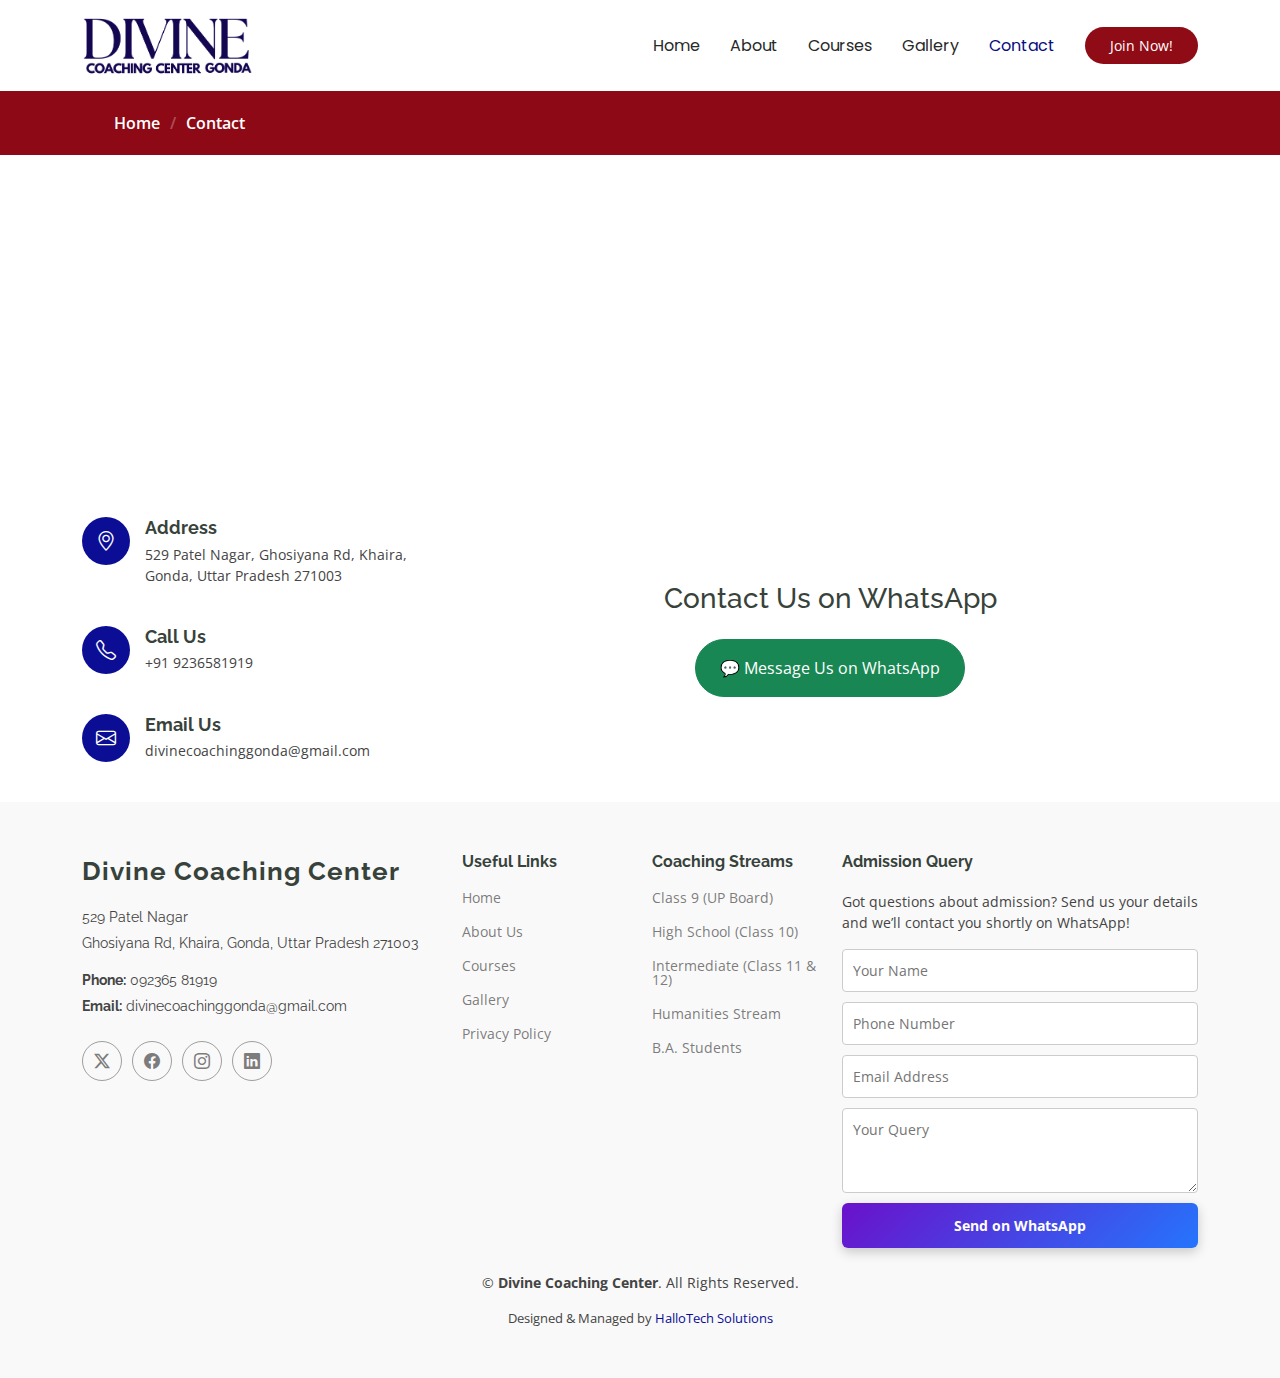
<file: contact.html>
<!DOCTYPE html>
<html lang="en">

<head>
  <meta charset="utf-8">
  <meta content="width=device-width, initial-scale=1.0" name="viewport">
  <title>Contact DCC</title>
  <meta name="description" content="">
  <meta name="keywords" content="">

  <!-- Favicons -->
  <link href="assets/img/favicon.png" rel="icon">
  <link href="assets/img/apple-touch-icon.png" rel="apple-touch-icon">

  <!-- Fonts -->
  <link href="https://fonts.googleapis.com" rel="preconnect">
  <link href="https://fonts.gstatic.com" rel="preconnect" crossorigin>
  <link href="https://fonts.googleapis.com/css2?family=Open+Sans:ital,wght@0,300;0,400;0,500;0,600;0,700;0,800;1,300;1,400;1,500;1,600;1,700;1,800&family=Poppins:ital,wght@0,100;0,200;0,300;0,400;0,500;0,600;0,700;0,800;0,900;1,100;1,200;1,300;1,400;1,500;1,600;1,700;1,800;1,900&family=Raleway:ital,wght@0,100;0,200;0,300;0,400;0,500;0,600;0,700;0,800;0,900;1,100;1,200;1,300;1,400;1,500;1,600;1,700;1,800;1,900&display=swap" rel="stylesheet">

  <!-- Vendor CSS Files -->
  <link href="assets/vendor/bootstrap/css/bootstrap.min.css" rel="stylesheet">
  <link href="assets/vendor/bootstrap-icons/bootstrap-icons.css" rel="stylesheet">
  <link href="assets/vendor/aos/aos.css" rel="stylesheet">
  <link href="assets/vendor/glightbox/css/glightbox.min.css" rel="stylesheet">
  <link href="assets/vendor/swiper/swiper-bundle.min.css" rel="stylesheet">

  <!-- Main CSS File -->
  <link href="assets/css/main.css" rel="stylesheet">
</head>

<body class="contact-page">


    <header id="header" class="header d-flex align-items-center sticky-top">
    <div class="container-fluid container-xl position-relative d-flex align-items-center">

      <a href="index.html" class="logo d-flex align-items-center me-auto">
        <h1 class="sitename">
        <img src="assets/img/logo.png" alt="Divine Coaching Center Logo" width="100" height="100">
        </h1>
      </a>
      <nav id="navmenu" class="navmenu">
        <ul>
          <li><a href="index.html" >Home<br></a></li>
          <li><a href="about.html">About</a></li>
          <li><a href="courses.html">Courses</a></li>
          <li><a href="events.html" >Gallery</a></li>
          <li><a href="contact.html" class="active">Contact</a></li>
        </ul>
        <i class="mobile-nav-toggle d-xl-none bi bi-list"></i>
      </nav>
      <a class="btn-getstarted" href="/contact.html">Join Now!</a>
    </div>
  </header>


  <main class="main">

    <!-- Page Title -->
    <div class="page-title" data-aos="fade">
      <nav class="breadcrumbs">
        <div class="container">
          <ol>
            <li><a href="index.html">Home</a></li>
            <li class="current">Contact</li>
          </ol>
        </div>
      </nav>
    </div><!-- End Page Title -->

    <!-- Contact Section -->
    <section id="contact" class="contact section">

      <div class="mb-5" data-aos="fade-up" data-aos-delay="200">
        <iframe style="border:0; width: 100%; height: 300px;" src="https://www.google.com/maps/embed?pb=!1m18!1m12!1m3!1d1921.2957239962134!2d81.96406299526673!3d27.131181907281785!2m3!1f0!2f0!3f0!3m2!1i1024!2i768!4f13.1!3m3!1m2!1s0x3999ee1d82fc6699%3A0x6e3986092f94be17!2sDivine%20Coaching%20Centre%20Gonda%20The%20best%20coaching%20centre%20in%20Gonda%20city!5e1!3m2!1sen!2sin!4v1754053085070!5m2!1sen!2sin" frameborder="0" allowfullscreen="" loading="lazy" referrerpolicy="no-referrer-when-downgrade"></iframe>
      </div><!-- End Google Maps -->

      <div class="container" data-aos="fade-up" data-aos-delay="100">

        <div class="row gy-4">

          <div class="col-lg-4">
            <div class="info-item d-flex" data-aos="fade-up" data-aos-delay="300">
              <i class="bi bi-geo-alt flex-shrink-0"></i>
              <div>
                <h3>Address</h3>
                <p>529 Patel Nagar, Ghosiyana Rd, Khaira, Gonda, Uttar Pradesh 271003</p>
              </div>
            </div><!-- End Info Item -->

            <div class="info-item d-flex" data-aos="fade-up" data-aos-delay="400">
              <i class="bi bi-telephone flex-shrink-0"></i>
              <div>
                <h3>Call Us</h3>
                <p>+91 9236581919</p>
              </div>
            </div><!-- End Info Item -->

            <div class="info-item d-flex" data-aos="fade-up" data-aos-delay="500">
              <i class="bi bi-envelope flex-shrink-0"></i>
              <div>
                <h3>Email Us</h3>
                <p>divinecoachinggonda@gmail.com</p>
              </div>
            </div><!-- End Info Item -->

          </div>

          <div class="col-lg-8 d-flex justify-content-center align-items-center flex-column" data-aos="fade-up" data-aos-delay="200">
  <h3 class="mb-4 text-center">Contact Us on WhatsApp</h3>
  <a href="https://wa.me/919473697550?text=Hello%2C%20I%20am%20interested%20in%20your%20coaching%20program." 
     target="_blank" 
     class="btn btn-success px-4 py-3 rounded-pill">
    💬 Message Us on WhatsApp
  </a>
</div>

        </div>

      </div>

    </section><!-- /Contact Section -->

  </main>
<footer id="footer" class="footer position-relative light-background">

  <div class="container footer-top">
    <div class="row gy-4">
      
      <!-- About Section -->
      <div class="col-lg-4 col-md-6 footer-about">
        <a href="index.html" class="logo d-flex align-items-center">
          <span class="sitename">Divine Coaching Center</span>
        </a>
        <div class="footer-contact pt-3">
          <p>529 Patel Nagar</p>
          <p>Ghosiyana Rd, Khaira, Gonda, Uttar Pradesh 271003</p>
          <p class="mt-3"><strong>Phone:</strong> <span>092365 81919</span></p>
          <p><strong>Email:</strong> <span>divinecoachinggonda@gmail.com</span></p>
        </div>
        <div class="social-links d-flex mt-4">
          <a href="#"><i class="bi bi-twitter-x"></i></a>
          <a href="#"><i class="bi bi-facebook"></i></a>
          <a href="#"><i class="bi bi-instagram"></i></a>
          <a href="#"><i class="bi bi-linkedin"></i></a>
        </div>
      </div>

      <!-- Useful Links -->
      <div class="col-lg-2 col-md-3 footer-links">
        <h4>Useful Links</h4>
        <ul>
          <li><a href="#">Home</a></li>
          <li><a href="/about.html">About Us</a></li>
          <li><a href="/courses.html">Courses</a></li>
          <li><a href="/">Gallery</a></li>
          <li><a href="#">Privacy Policy</a></li>
        </ul>
      </div>

      <!-- Services -->
      <div class="col-lg-2 col-md-3 footer-links">
        <h4>Coaching Streams</h4>
        <ul>
    <li><a>Class 9 (UP Board)</a></li>
    <li><a>High School (Class 10)</a></li>
    <li><a>Intermediate (Class 11 & 12)</a></li>
    <li><a>Humanities Stream</a></li>
    <li><a>B.A. Students</a></li>
  </ul>
      </div>

      <!-- Admission Query -->
<div class="col-lg-4 col-md-12 footer-query">
  <h4>Admission Query</h4>
  <p>Got questions about admission? Send us your details and we’ll contact you shortly on WhatsApp!</p>

  <form id="whatsapp-form">
    <div class="query-form">
      <input type="text" id="name" placeholder="Your Name" required>
      <input type="tel" id="phone" placeholder="Phone Number" required>
      <input type="email" id="email" placeholder="Email Address" required>
      <textarea id="message" placeholder="Your Query" rows="3" required></textarea>
      <input type="submit" value="Send on WhatsApp">
    </div>
  </form>
</div>

    </div>
  </div>

  <!-- Bottom Copyright -->
  <div class="container text-center mt-4">
    <p>© <strong>Divine Coaching Center</strong>. All Rights Reserved.</p>
    <div class="credits">
      Designed & Managed by <a href="https://hallotech.in/" target="_blank">HalloTech Solutions</a>
    </div>
  </div>
</footer>


  <!-- Scroll Top -->
  <a href="#" id="scroll-top" class="scroll-top d-flex align-items-center justify-content-center"><i class="bi bi-arrow-up-short"></i></a>

  <!-- Preloader -->
  <div id="preloader"></div>

  <!-- Vendor JS Files -->
  <script src="assets/vendor/bootstrap/js/bootstrap.bundle.min.js"></script>
  <script src="assets/vendor/php-email-form/validate.js"></script>
  <script src="assets/vendor/aos/aos.js"></script>
  <script src="assets/vendor/glightbox/js/glightbox.min.js"></script>
  <script src="assets/vendor/purecounter/purecounter_vanilla.js"></script>
  <script src="assets/vendor/swiper/swiper-bundle.min.js"></script>

  <!-- Main JS File -->
  <script src="assets/js/main.js"></script>

</body>

</html>
</file>
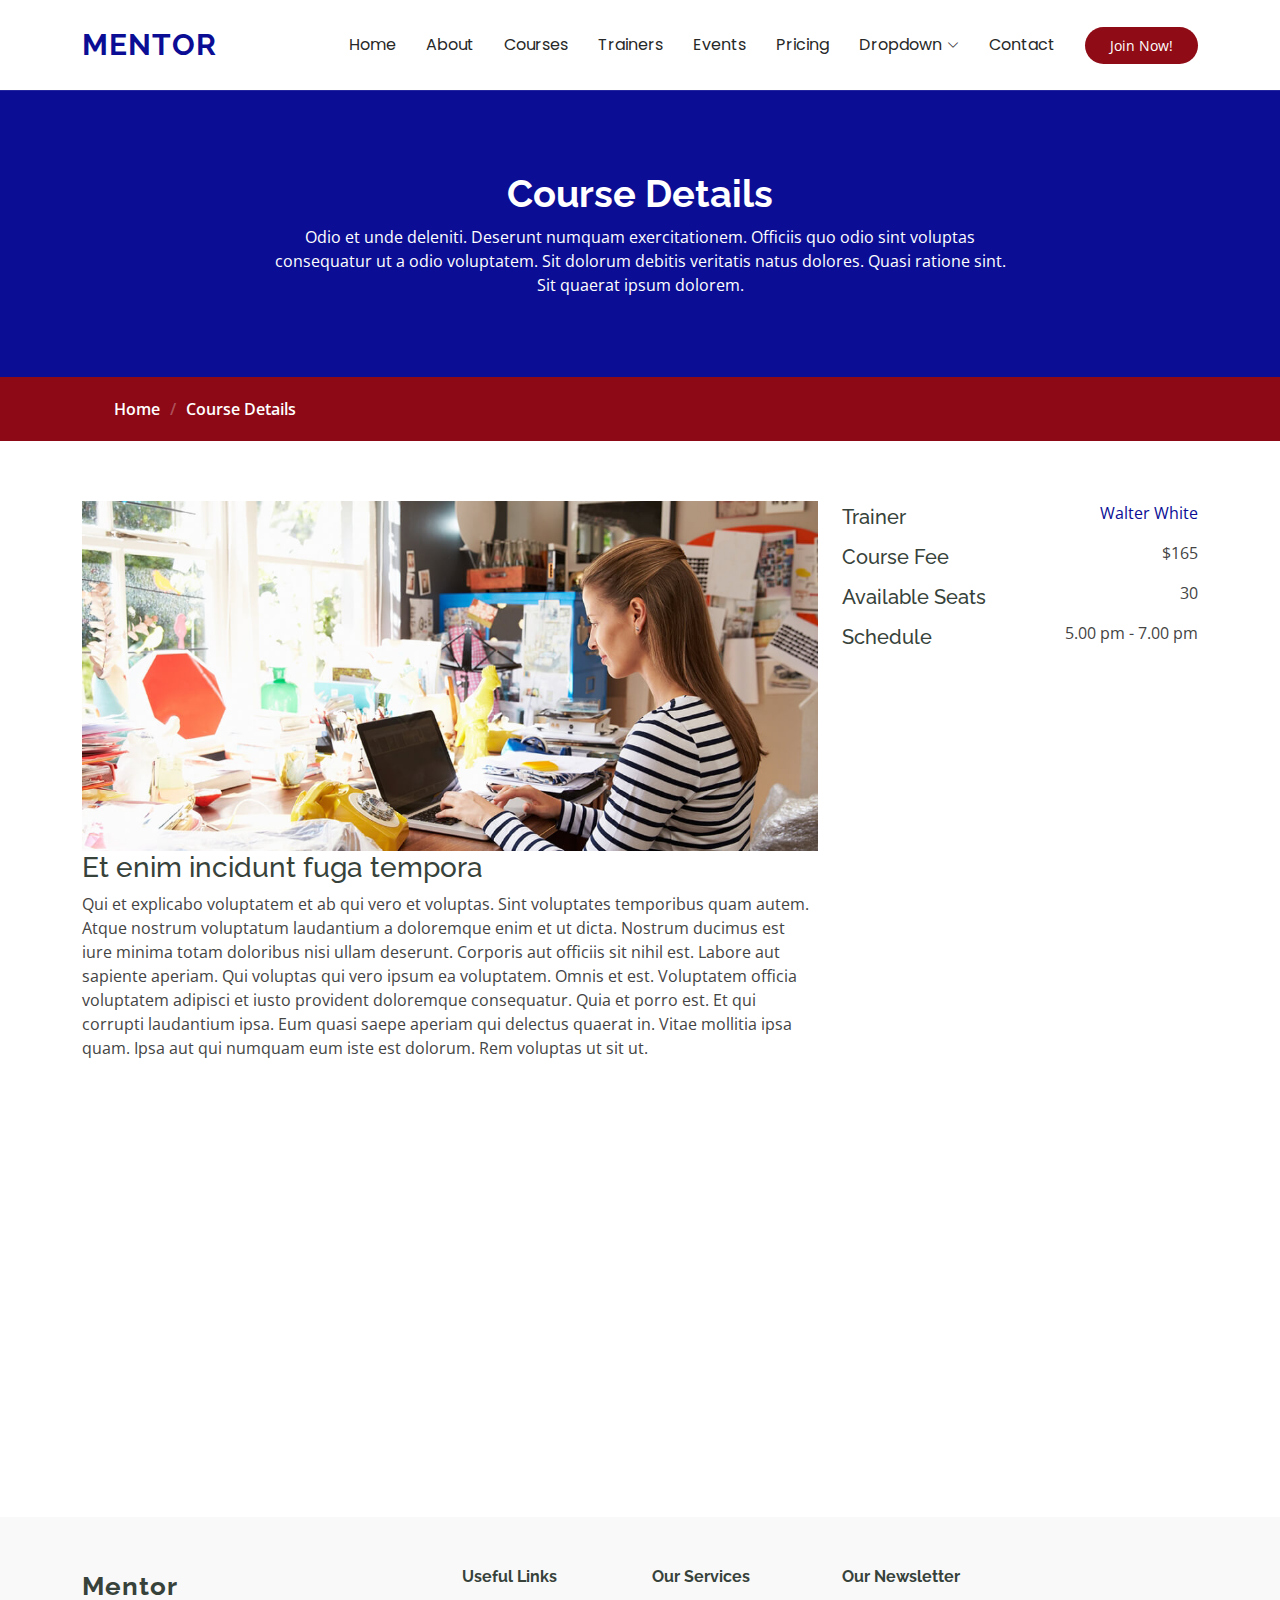
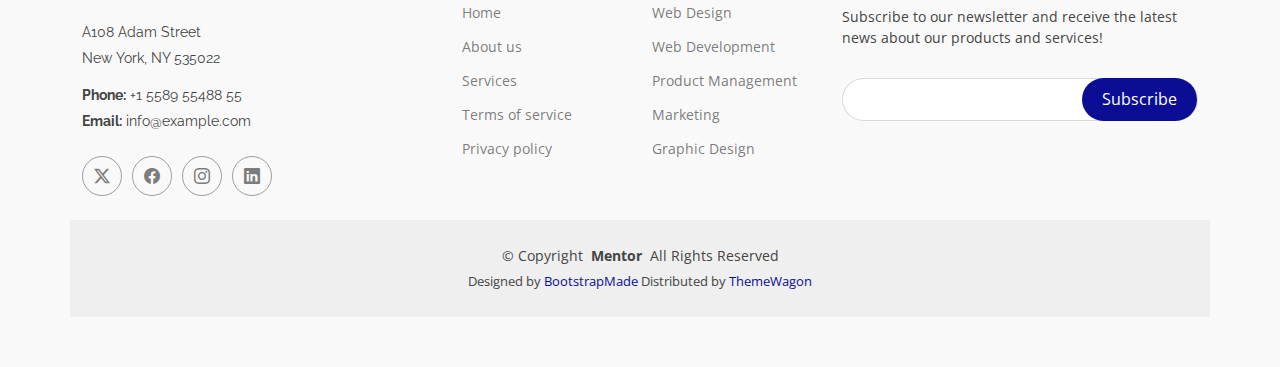
<file: course-details.html>
<!DOCTYPE html>
<html lang="en">

<head>
  <meta charset="utf-8">
  <meta content="width=device-width, initial-scale=1.0" name="viewport">
  <title>Course Details - Mentor Bootstrap Template</title>
  <meta name="description" content="">
  <meta name="keywords" content="">

  <!-- Favicons -->
  <link href="assets/img/favicon.png" rel="icon">
  <link href="assets/img/apple-touch-icon.png" rel="apple-touch-icon">

  <!-- Fonts -->
  <link href="https://fonts.googleapis.com" rel="preconnect">
  <link href="https://fonts.gstatic.com" rel="preconnect" crossorigin>
  <link href="https://fonts.googleapis.com/css2?family=Open+Sans:ital,wght@0,300;0,400;0,500;0,600;0,700;0,800;1,300;1,400;1,500;1,600;1,700;1,800&family=Poppins:ital,wght@0,100;0,200;0,300;0,400;0,500;0,600;0,700;0,800;0,900;1,100;1,200;1,300;1,400;1,500;1,600;1,700;1,800;1,900&family=Raleway:ital,wght@0,100;0,200;0,300;0,400;0,500;0,600;0,700;0,800;0,900;1,100;1,200;1,300;1,400;1,500;1,600;1,700;1,800;1,900&display=swap" rel="stylesheet">

  <!-- Vendor CSS Files -->
  <link href="assets/vendor/bootstrap/css/bootstrap.min.css" rel="stylesheet">
  <link href="assets/vendor/bootstrap-icons/bootstrap-icons.css" rel="stylesheet">
  <link href="assets/vendor/aos/aos.css" rel="stylesheet">
  <link href="assets/vendor/glightbox/css/glightbox.min.css" rel="stylesheet">
  <link href="assets/vendor/swiper/swiper-bundle.min.css" rel="stylesheet">

  <!-- Main CSS File -->
  <link href="assets/css/main.css" rel="stylesheet">

  <!-- =======================================================
  * Template Name: Mentor
  * Template URL: https://bootstrapmade.com/mentor-free-education-bootstrap-theme/
  * Updated: Aug 07 2024 with Bootstrap v5.3.3
  * Author: BootstrapMade.com
  * License: https://bootstrapmade.com/license/
  ======================================================== -->
</head>

<body class="course-details-page">

  <header id="header" class="header d-flex align-items-center sticky-top">
    <div class="container-fluid container-xl position-relative d-flex align-items-center">

      <a href="index.html" class="logo d-flex align-items-center me-auto">
        <!-- Uncomment the line below if you also wish to use an image logo -->
        <!-- <img src="assets/img/logo.png" alt=""> -->
        <h1 class="sitename">Mentor</h1>
      </a>

      <nav id="navmenu" class="navmenu">
        <ul>
          <li><a href="index.html">Home<br></a></li>
          <li><a href="about.html">About</a></li>
          <li><a href="courses.html">Courses</a></li>
          <li><a href="trainers.html">Trainers</a></li>
          <li><a href="events.html">Events</a></li>
          <li><a href="pricing.html">Pricing</a></li>
          <li class="dropdown"><a href="#"><span>Dropdown</span> <i class="bi bi-chevron-down toggle-dropdown"></i></a>
            <ul>
              <li><a href="#">Dropdown 1</a></li>
              <li class="dropdown"><a href="#"><span>Deep Dropdown</span> <i class="bi bi-chevron-down toggle-dropdown"></i></a>
                <ul>
                  <li><a href="#">Deep Dropdown 1</a></li>
                  <li><a href="#">Deep Dropdown 2</a></li>
                  <li><a href="#">Deep Dropdown 3</a></li>
                  <li><a href="#">Deep Dropdown 4</a></li>
                  <li><a href="#">Deep Dropdown 5</a></li>
                </ul>
              </li>
              <li><a href="#">Dropdown 2</a></li>
              <li><a href="#">Dropdown 3</a></li>
              <li><a href="#">Dropdown 4</a></li>
            </ul>
          </li>
          <li><a href="contact.html">Contact</a></li>
        </ul>
        <i class="mobile-nav-toggle d-xl-none bi bi-list"></i>
      </nav>

      <a class="btn-getstarted" href="courses.html">Join Now!</a>

    </div>
  </header>

  <main class="main">

    <!-- Page Title -->
    <div class="page-title" data-aos="fade">
      <div class="heading">
        <div class="container">
          <div class="row d-flex justify-content-center text-center">
            <div class="col-lg-8">
              <h1>Course Details</h1>
              <p class="mb-0">Odio et unde deleniti. Deserunt numquam exercitationem. Officiis quo odio sint voluptas consequatur ut a odio voluptatem. Sit dolorum debitis veritatis natus dolores. Quasi ratione sint. Sit quaerat ipsum dolorem.</p>
            </div>
          </div>
        </div>
      </div>
      <nav class="breadcrumbs">
        <div class="container">
          <ol>
            <li><a href="index.html">Home</a></li>
            <li class="current">Course Details</li>
          </ol>
        </div>
      </nav>
    </div><!-- End Page Title -->

    <!-- Courses Course Details Section -->
    <section id="courses-course-details" class="courses-course-details section">

      <div class="container" data-aos="fade-up">

        <div class="row">
          <div class="col-lg-8">
            <img src="assets/img/course-details.jpg" class="img-fluid" alt="">
            <h3>Et enim incidunt fuga tempora</h3>
            <p>
              Qui et explicabo voluptatem et ab qui vero et voluptas. Sint voluptates temporibus quam autem. Atque nostrum voluptatum laudantium a doloremque enim et ut dicta. Nostrum ducimus est iure minima totam doloribus nisi ullam deserunt. Corporis aut officiis sit nihil est. Labore aut sapiente aperiam.
              Qui voluptas qui vero ipsum ea voluptatem. Omnis et est. Voluptatem officia voluptatem adipisci et iusto provident doloremque consequatur. Quia et porro est. Et qui corrupti laudantium ipsa.
              Eum quasi saepe aperiam qui delectus quaerat in. Vitae mollitia ipsa quam. Ipsa aut qui numquam eum iste est dolorum. Rem voluptas ut sit ut.
            </p>
          </div>
          <div class="col-lg-4">

            <div class="course-info d-flex justify-content-between align-items-center">
              <h5>Trainer</h5>
              <p><a href="#">Walter White</a></p>
            </div>

            <div class="course-info d-flex justify-content-between align-items-center">
              <h5>Course Fee</h5>
              <p>$165</p>
            </div>

            <div class="course-info d-flex justify-content-between align-items-center">
              <h5>Available Seats</h5>
              <p>30</p>
            </div>

            <div class="course-info d-flex justify-content-between align-items-center">
              <h5>Schedule</h5>
              <p>5.00 pm - 7.00 pm</p>
            </div>

          </div>
        </div>

      </div>

    </section><!-- /Courses Course Details Section -->

    <!-- Tabs Section -->
    <section id="tabs" class="tabs section">

      <div class="container" data-aos="fade-up" data-aos-delay="100">

        <div class="row">
          <div class="col-lg-3">
            <ul class="nav nav-tabs flex-column">
              <li class="nav-item">
                <a class="nav-link active show" data-bs-toggle="tab" href="#tab-1">Modi sit est</a>
              </li>
              <li class="nav-item">
                <a class="nav-link" data-bs-toggle="tab" href="#tab-2">Unde praesentium sed</a>
              </li>
              <li class="nav-item">
                <a class="nav-link" data-bs-toggle="tab" href="#tab-3">Pariatur explicabo vel</a>
              </li>
              <li class="nav-item">
                <a class="nav-link" data-bs-toggle="tab" href="#tab-4">Nostrum qui quasi</a>
              </li>
              <li class="nav-item">
                <a class="nav-link" data-bs-toggle="tab" href="#tab-5">Iusto ut expedita aut</a>
              </li>
            </ul>
          </div>
          <div class="col-lg-9 mt-4 mt-lg-0">
            <div class="tab-content">
              <div class="tab-pane active show" id="tab-1">
                <div class="row">
                  <div class="col-lg-8 details order-2 order-lg-1">
                    <h3>Architecto ut aperiam autem id</h3>
                    <p class="fst-italic">Qui laudantium consequatur laborum sit qui ad sapiente dila parde sonata raqer a videna mareta paulona marka</p>
                    <p>Et nobis maiores eius. Voluptatibus ut enim blanditiis atque harum sint. Laborum eos ipsum ipsa odit magni. Incidunt hic ut molestiae aut qui. Est repellat minima eveniet eius et quis magni nihil. Consequatur dolorem quaerat quos qui similique accusamus nostrum rem vero</p>
                  </div>
                  <div class="col-lg-4 text-center order-1 order-lg-2">
                    <img src="assets/img/tabs/tab-1.png" alt="" class="img-fluid">
                  </div>
                </div>
              </div>
              <div class="tab-pane" id="tab-2">
                <div class="row">
                  <div class="col-lg-8 details order-2 order-lg-1">
                    <h3>Et blanditiis nemo veritatis excepturi</h3>
                    <p class="fst-italic">Qui laudantium consequatur laborum sit qui ad sapiente dila parde sonata raqer a videna mareta paulona marka</p>
                    <p>Ea ipsum voluptatem consequatur quis est. Illum error ullam omnis quia et reiciendis sunt sunt est. Non aliquid repellendus itaque accusamus eius et velit ipsa voluptates. Optio nesciunt eaque beatae accusamus lerode pakto madirna desera vafle de nideran pal</p>
                  </div>
                  <div class="col-lg-4 text-center order-1 order-lg-2">
                    <img src="assets/img/tabs/tab-2.png" alt="" class="img-fluid">
                  </div>
                </div>
              </div>
              <div class="tab-pane" id="tab-3">
                <div class="row">
                  <div class="col-lg-8 details order-2 order-lg-1">
                    <h3>Impedit facilis occaecati odio neque aperiam sit</h3>
                    <p class="fst-italic">Eos voluptatibus quo. Odio similique illum id quidem non enim fuga. Qui natus non sunt dicta dolor et. In asperiores velit quaerat perferendis aut</p>
                    <p>Iure officiis odit rerum. Harum sequi eum illum corrupti culpa veritatis quisquam. Neque necessitatibus illo rerum eum ut. Commodi ipsam minima molestiae sed laboriosam a iste odio. Earum odit nesciunt fugiat sit ullam. Soluta et harum voluptatem optio quae</p>
                  </div>
                  <div class="col-lg-4 text-center order-1 order-lg-2">
                    <img src="assets/img/tabs/tab-3.png" alt="" class="img-fluid">
                  </div>
                </div>
              </div>
              <div class="tab-pane" id="tab-4">
                <div class="row">
                  <div class="col-lg-8 details order-2 order-lg-1">
                    <h3>Fuga dolores inventore laboriosam ut est accusamus laboriosam dolore</h3>
                    <p class="fst-italic">Totam aperiam accusamus. Repellat consequuntur iure voluptas iure porro quis delectus</p>
                    <p>Eaque consequuntur consequuntur libero expedita in voluptas. Nostrum ipsam necessitatibus aliquam fugiat debitis quis velit. Eum ex maxime error in consequatur corporis atque. Eligendi asperiores sed qui veritatis aperiam quia a laborum inventore</p>
                  </div>
                  <div class="col-lg-4 text-center order-1 order-lg-2">
                    <img src="assets/img/tabs/tab-4.png" alt="" class="img-fluid">
                  </div>
                </div>
              </div>
              <div class="tab-pane" id="tab-5">
                <div class="row">
                  <div class="col-lg-8 details order-2 order-lg-1">
                    <h3>Est eveniet ipsam sindera pad rone matrelat sando reda</h3>
                    <p class="fst-italic">Omnis blanditiis saepe eos autem qui sunt debitis porro quia.</p>
                    <p>Exercitationem nostrum omnis. Ut reiciendis repudiandae minus. Omnis recusandae ut non quam ut quod eius qui. Ipsum quia odit vero atque qui quibusdam amet. Occaecati sed est sint aut vitae molestiae voluptate vel</p>
                  </div>
                  <div class="col-lg-4 text-center order-1 order-lg-2">
                    <img src="assets/img/tabs/tab-5.png" alt="" class="img-fluid">
                  </div>
                </div>
              </div>
            </div>
          </div>
        </div>

      </div>

    </section><!-- /Tabs Section -->

  </main>

  <footer id="footer" class="footer position-relative light-background">

    <div class="container footer-top">
      <div class="row gy-4">
        <div class="col-lg-4 col-md-6 footer-about">
          <a href="index.html" class="logo d-flex align-items-center">
            <span class="sitename">Mentor</span>
          </a>
          <div class="footer-contact pt-3">
            <p>A108 Adam Street</p>
            <p>New York, NY 535022</p>
            <p class="mt-3"><strong>Phone:</strong> <span>+1 5589 55488 55</span></p>
            <p><strong>Email:</strong> <span>info@example.com</span></p>
          </div>
          <div class="social-links d-flex mt-4">
            <a href=""><i class="bi bi-twitter-x"></i></a>
            <a href=""><i class="bi bi-facebook"></i></a>
            <a href=""><i class="bi bi-instagram"></i></a>
            <a href=""><i class="bi bi-linkedin"></i></a>
          </div>
        </div>

        <div class="col-lg-2 col-md-3 footer-links">
          <h4>Useful Links</h4>
          <ul>
            <li><a href="#">Home</a></li>
            <li><a href="#">About us</a></li>
            <li><a href="#">Services</a></li>
            <li><a href="#">Terms of service</a></li>
            <li><a href="#">Privacy policy</a></li>
          </ul>
        </div>

        <div class="col-lg-2 col-md-3 footer-links">
          <h4>Our Services</h4>
          <ul>
            <li><a href="#">Web Design</a></li>
            <li><a href="#">Web Development</a></li>
            <li><a href="#">Product Management</a></li>
            <li><a href="#">Marketing</a></li>
            <li><a href="#">Graphic Design</a></li>
          </ul>
        </div>

        <div class="col-lg-4 col-md-12 footer-newsletter">
          <h4>Our Newsletter</h4>
          <p>Subscribe to our newsletter and receive the latest news about our products and services!</p>
          <form action="forms/newsletter.php" method="post" class="php-email-form">
            <div class="newsletter-form"><input type="email" name="email"><input type="submit" value="Subscribe"></div>
            <div class="loading">Loading</div>
            <div class="error-message"></div>
            <div class="sent-message">Your subscription request has been sent. Thank you!</div>
          </form>
        </div>

      </div>
    </div>

    <div class="container copyright text-center mt-4">
      <p>© <span>Copyright</span> <strong class="px-1 sitename">Mentor</strong> <span>All Rights Reserved</span></p>
      <div class="credits">
        <!-- All the links in the footer should remain intact. -->
        <!-- You can delete the links only if you've purchased the pro version. -->
        <!-- Licensing information: https://bootstrapmade.com/license/ -->
        <!-- Purchase the pro version with working PHP/AJAX contact form: [buy-url] -->
        Designed by <a href="https://bootstrapmade.com/">BootstrapMade</a> Distributed by <a href=“https://themewagon.com>ThemeWagon
      </div>
    </div>

  </footer>

  <!-- Scroll Top -->
  <a href="#" id="scroll-top" class="scroll-top d-flex align-items-center justify-content-center"><i class="bi bi-arrow-up-short"></i></a>

  <!-- Preloader -->
  <div id="preloader"></div>

  <!-- Vendor JS Files -->
  <script src="assets/vendor/bootstrap/js/bootstrap.bundle.min.js"></script>
  <script src="assets/vendor/php-email-form/validate.js"></script>
  <script src="assets/vendor/aos/aos.js"></script>
  <script src="assets/vendor/glightbox/js/glightbox.min.js"></script>
  <script src="assets/vendor/purecounter/purecounter_vanilla.js"></script>
  <script src="assets/vendor/swiper/swiper-bundle.min.js"></script>

  <!-- Main JS File -->
  <script src="assets/js/main.js"></script>

</body>

</html>
</file>
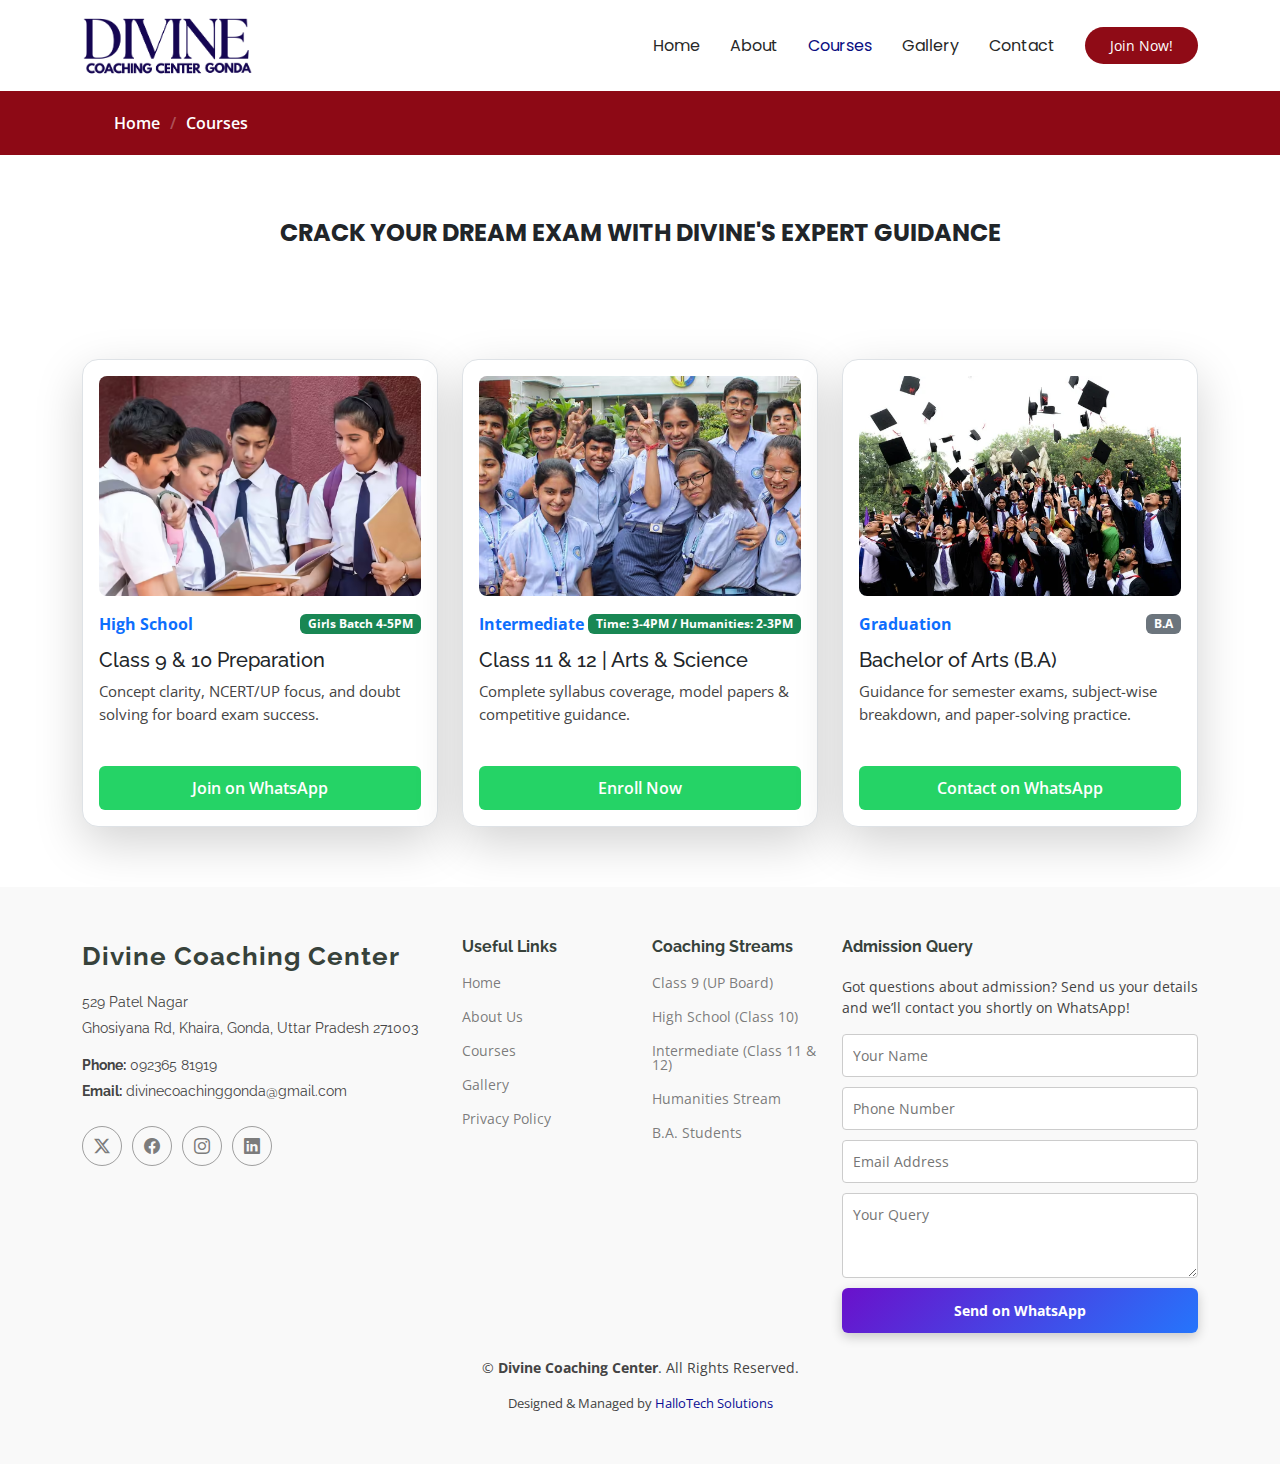
<file: courses.html>
<!DOCTYPE html>
<html lang="en">

<head>
  <meta charset="utf-8">
  <meta content="width=device-width, initial-scale=1.0" name="viewport">
  <title>Courses DCC</title>
  <meta name="description" content="">
  <meta name="keywords" content="">

  <!-- Favicons -->
  <link href="assets/img/favicon.png" rel="icon">
  <link href="assets/img/apple-touch-icon.png" rel="apple-touch-icon">

  <!-- Fonts -->
  <link href="https://fonts.googleapis.com" rel="preconnect">
  <link href="https://fonts.gstatic.com" rel="preconnect" crossorigin>
  <link href="https://fonts.googleapis.com/css2?family=Open+Sans:ital,wght@0,300;0,400;0,500;0,600;0,700;0,800;1,300;1,400;1,500;1,600;1,700;1,800&family=Poppins:ital,wght@0,100;0,200;0,300;0,400;0,500;0,600;0,700;0,800;0,900;1,100;1,200;1,300;1,400;1,500;1,600;1,700;1,800;1,900&family=Raleway:ital,wght@0,100;0,200;0,300;0,400;0,500;0,600;0,700;0,800;0,900;1,100;1,200;1,300;1,400;1,500;1,600;1,700;1,800;1,900&display=swap" rel="stylesheet">

  <!-- Vendor CSS Files -->
  <link href="assets/vendor/bootstrap/css/bootstrap.min.css" rel="stylesheet">
  <link href="assets/vendor/bootstrap-icons/bootstrap-icons.css" rel="stylesheet">
  <link href="assets/vendor/aos/aos.css" rel="stylesheet">
  <link href="assets/vendor/glightbox/css/glightbox.min.css" rel="stylesheet">
  <link href="assets/vendor/swiper/swiper-bundle.min.css" rel="stylesheet">

  <!-- Main CSS File -->
  <link href="assets/css/main.css" rel="stylesheet">
</head>

<body class="courses-page">
   <header id="header" class="header d-flex align-items-center sticky-top">
    <div class="container-fluid container-xl position-relative d-flex align-items-center">
      <a href="index.html" class="logo d-flex align-items-center me-auto">
        <h1 class="sitename">
        <img src="assets/img/logo.png" alt="Divine Coaching Center Logo" width="100" height="100">
        </h1>
      </a>
      <nav id="navmenu" class="navmenu">
        <ul>
          <li><a href="index.html">Home<br></a></li>
          <li><a href="about.html">About</a></li>
          <li><a href="courses.html" class="active">Courses</a></li>
          <li><a href="events.html">Gallery</a></li>
          <li><a href="contact.html">Contact</a></li>
        </ul>
        <i class="mobile-nav-toggle d-xl-none bi bi-list"></i>
      </nav>
      <a class="btn-getstarted" href="courses.html">Join Now!</a>
    </div>
  </header>


  <main class="main">

    <!-- Page Title -->
    <div class="page-title" data-aos="fade">
      <nav class="breadcrumbs">
        <div class="container">
          <ol>
            <li><a href="index.html">Home</a></li>
            <li class="current">Courses</li>
          </ol>
        </div>
      </nav>
    </div><!-- End Page Title -->

   <!-- Courses Section -->
<section id="courses" class="courses section">
  <div class="container">
    <div class="section-title text-center mb-5">
      <p class="fs-4 fw-bold text-dark">Crack Your Dream Exam with Divine's Expert Guidance</p>
    </div>

    <div class="row gy-4">

      <!-- High School -->
      <div class="col-lg-4 col-md-6 d-flex align-items-stretch" data-aos="fade-up" data-aos-delay="100">
        <div class="course-item shadow-lg border rounded-4 p-3 bg-white w-100">
          <img src="assets/img/courses-image/high-school.png" class="img-fluid rounded-3" alt="High School Coaching">
          <div class="course-content mt-3">
            <div class="d-flex justify-content-between align-items-center mb-2 flex-wrap">
              <p class="category text-primary fw-bold mb-1">High School</p>
              <p class="badge bg-success text-white py-1 px-2 mb-1">Girls Batch 4-5PM</p>
            </div>
            <h3 class="h5"><a href="#" class="text-decoration-none text-dark">Class 9 & 10 Preparation</a></h3>
            <p class="description">Concept clarity, NCERT/UP focus, and doubt solving for board exam success.</p>
            <div class="text-center mt-3">
              <a href="https://wa.me/919473697550?text=I'm%20interested%20in%20High%20School%20Batch%20at%20Divine" target="_blank" class="btn btn-outline-primary w-100">Join on WhatsApp</a>
            </div>
          </div>
        </div>
      </div>

      <!-- Intermediate -->
      <div class="col-lg-4 col-md-6 d-flex align-items-stretch" data-aos="fade-up" data-aos-delay="200">
        <div class="course-item shadow-lg border rounded-4 p-3 bg-white w-100">
          <img src="assets/img/courses-image/inter.png" class="img-fluid rounded-3" alt="Intermediate Coaching">
          <div class="course-content mt-3">
            <div class="d-flex justify-content-between align-items-center mb-2 flex-wrap">
              <p class="category text-primary fw-bold mb-1">Intermediate</p>
              <p class="badge bg-success text-white py-1 px-2 mb-1">Time: 3-4PM / Humanities: 2-3PM</p>
            </div>
            <h3 class="h5"><a href="#" class="text-decoration-none text-dark">Class 11 & 12 | Arts & Science</a></h3>
            <p class="description">Complete syllabus coverage, model papers & competitive guidance.</p>
            <div class="text-center mt-3">
              <a href="https://wa.me/919473697550?text=I'm%20interested%20in%20Intermediate%20Batch%20at%20Divine" target="_blank" class="btn btn-outline-primary w-100">Enroll Now</a>
            </div>
          </div>
        </div>
      </div>

      <!-- B.A Coaching -->
      <div class="col-lg-4 col-md-6 d-flex align-items-stretch" data-aos="fade-up" data-aos-delay="300">
        <div class="course-item shadow-lg border rounded-4 p-3 bg-white w-100">
          <img src="assets/img/courses-image/graduation.png" class="img-fluid rounded-3" alt="BA Coaching">
          <div class="course-content mt-3">
            <div class="d-flex justify-content-between align-items-center mb-2 flex-wrap">
              <p class="category text-primary fw-bold mb-1">Graduation</p>
              <p class="badge bg-secondary text-white py-1 px-2 mb-1">B.A</p>
            </div>
            <h3 class="h5"><a href="#" class="text-decoration-none text-dark">Bachelor of Arts (B.A)</a></h3>
            <p class="description">Guidance for semester exams, subject-wise breakdown, and paper-solving practice.</p>
            <div class="text-center mt-3">
              <a href="https://wa.me/919473697550?text=I'm%20interested%20in%20B.A%20Coaching%20at%20Divine" target="_blank" class="btn btn-outline-primary w-100">Contact on WhatsApp</a>
            </div>
          </div>
        </div>
      </div>

    </div>
  </div>
</section>

  </main>

   <footer id="footer" class="footer position-relative light-background">

  <div class="container footer-top">
    <div class="row gy-4">
      
      <!-- About Section -->
      <div class="col-lg-4 col-md-6 footer-about">
        <a href="index.html" class="logo d-flex align-items-center">
          <span class="sitename">Divine Coaching Center</span>
        </a>
        <div class="footer-contact pt-3">
          <p>529 Patel Nagar</p>
          <p>Ghosiyana Rd, Khaira, Gonda, Uttar Pradesh 271003</p>
          <p class="mt-3"><strong>Phone:</strong> <span>092365 81919</span></p>
          <p><strong>Email:</strong> <span>divinecoachinggonda@gmail.com</span></p>
        </div>
        <div class="social-links d-flex mt-4">
          <a href="#"><i class="bi bi-twitter-x"></i></a>
          <a href="#"><i class="bi bi-facebook"></i></a>
          <a href="#"><i class="bi bi-instagram"></i></a>
          <a href="#"><i class="bi bi-linkedin"></i></a>
        </div>
      </div>

      <!-- Useful Links -->
      <div class="col-lg-2 col-md-3 footer-links">
        <h4>Useful Links</h4>
        <ul>
          <li><a href="#">Home</a></li>
          <li><a href="/about.html">About Us</a></li>
          <li><a href="/courses.html">Courses</a></li>
          <li><a href="/">Gallery</a></li>
          <li><a href="#">Privacy Policy</a></li>
        </ul>
      </div>

      <!-- Services -->
      <div class="col-lg-2 col-md-3 footer-links">
        <h4>Coaching Streams</h4>
        <ul>
    <li><a>Class 9 (UP Board)</a></li>
    <li><a>High School (Class 10)</a></li>
    <li><a>Intermediate (Class 11 & 12)</a></li>
    <li><a>Humanities Stream</a></li>
    <li><a>B.A. Students</a></li>
  </ul>
      </div>

      <!-- Admission Query -->
<div class="col-lg-4 col-md-12 footer-query">
  <h4>Admission Query</h4>
  <p>Got questions about admission? Send us your details and we’ll contact you shortly on WhatsApp!</p>

  <form id="whatsapp-form">
    <div class="query-form">
      <input type="text" id="name" placeholder="Your Name" required>
      <input type="tel" id="phone" placeholder="Phone Number" required>
      <input type="email" id="email" placeholder="Email Address" required>
      <textarea id="message" placeholder="Your Query" rows="3" required></textarea>
      <input type="submit" value="Send on WhatsApp">
    </div>
  </form>
</div>

    </div>
  </div>

  <!-- Bottom Copyright -->
  <div class="container text-center mt-4">
    <p>© <strong>Divine Coaching Center</strong>. All Rights Reserved.</p>
    <div class="credits">
      Designed & Managed by <a href="https://hallotech.in/" target="_blank">HalloTech Solutions</a>
    </div>
  </div>
</footer>

  <!-- Scroll Top -->
  <a href="#" id="scroll-top" class="scroll-top d-flex align-items-center justify-content-center"><i class="bi bi-arrow-up-short"></i></a>

  <!-- Preloader -->
  <div id="preloader"></div>

  <!-- Vendor JS Files -->
  <script src="assets/vendor/bootstrap/js/bootstrap.bundle.min.js"></script>
  <script src="assets/vendor/php-email-form/validate.js"></script>
  <script src="assets/vendor/aos/aos.js"></script>
  <script src="assets/vendor/glightbox/js/glightbox.min.js"></script>
  <script src="assets/vendor/purecounter/purecounter_vanilla.js"></script>
  <script src="assets/vendor/swiper/swiper-bundle.min.js"></script>

  <!-- Main JS File -->
  <script src="assets/js/main.js"></script>

</body>

</html>
</file>
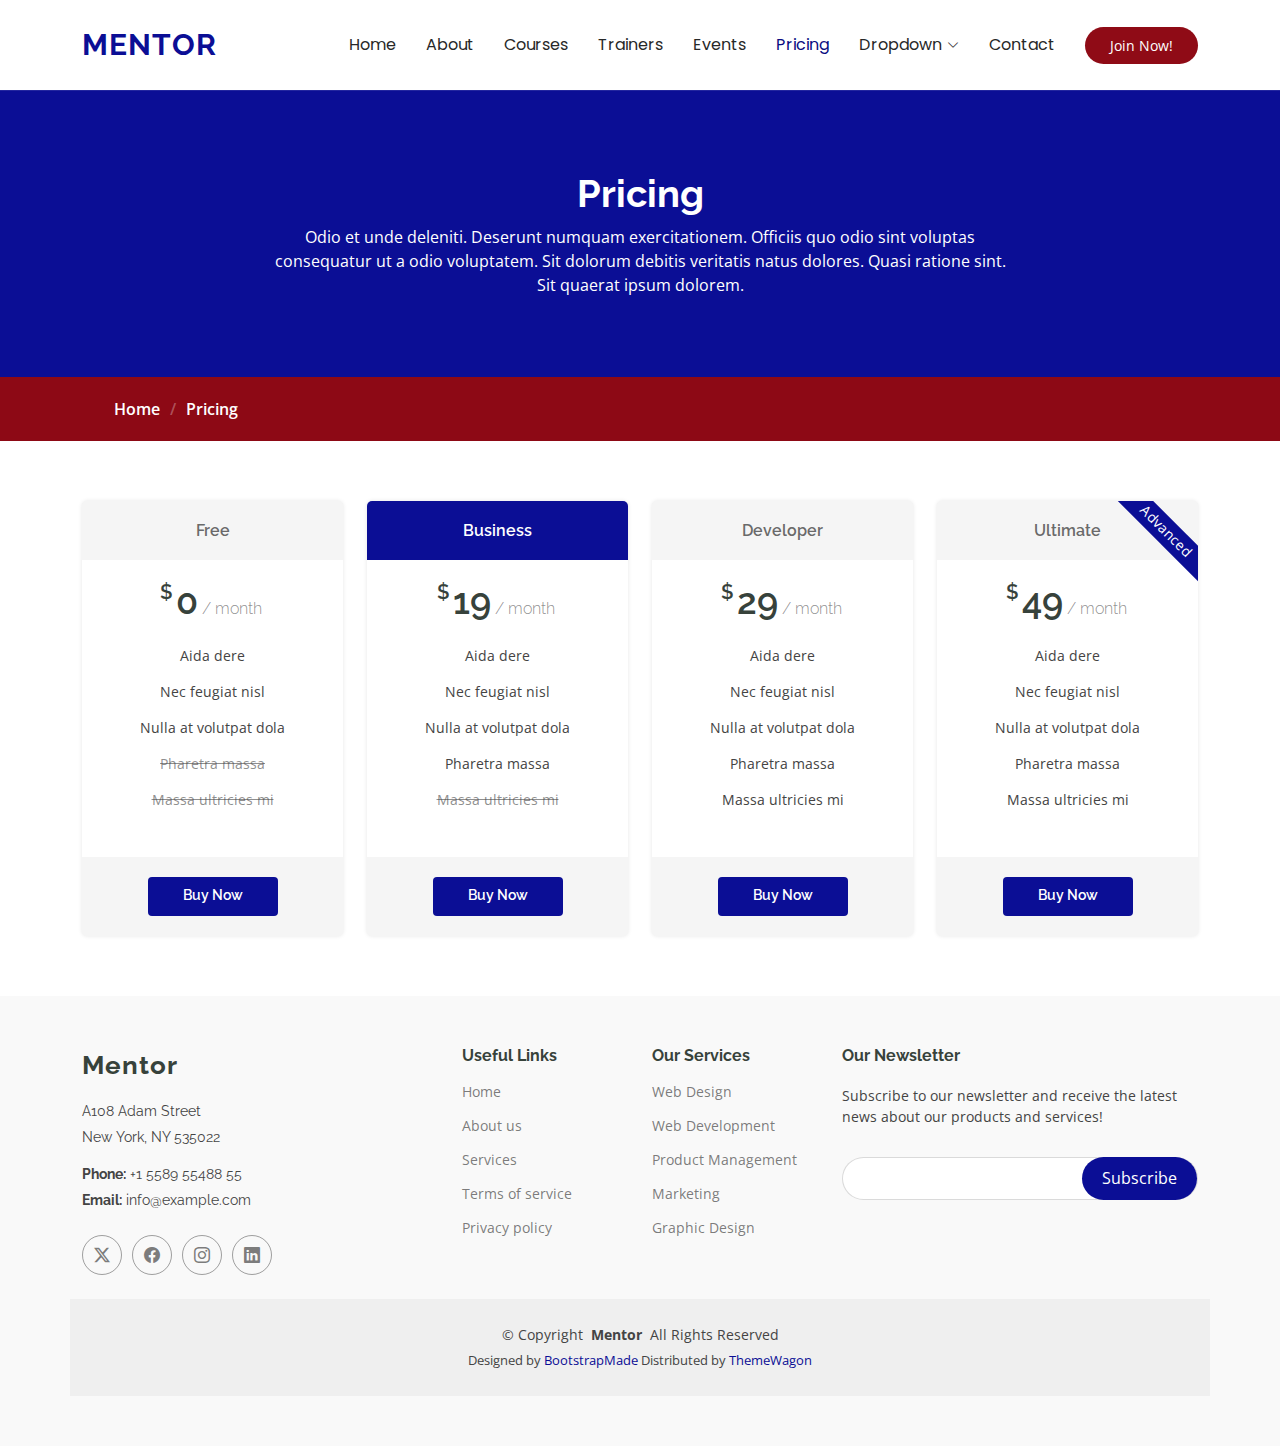
<file: pricing.html>
<!DOCTYPE html>
<html lang="en">

<head>
  <meta charset="utf-8">
  <meta content="width=device-width, initial-scale=1.0" name="viewport">
  <title>Pricing - Mentor Bootstrap Template</title>
  <meta name="description" content="">
  <meta name="keywords" content="">

  <!-- Favicons -->
  <link href="assets/img/favicon.png" rel="icon">
  <link href="assets/img/apple-touch-icon.png" rel="apple-touch-icon">

  <!-- Fonts -->
  <link href="https://fonts.googleapis.com" rel="preconnect">
  <link href="https://fonts.gstatic.com" rel="preconnect" crossorigin>
  <link href="https://fonts.googleapis.com/css2?family=Open+Sans:ital,wght@0,300;0,400;0,500;0,600;0,700;0,800;1,300;1,400;1,500;1,600;1,700;1,800&family=Poppins:ital,wght@0,100;0,200;0,300;0,400;0,500;0,600;0,700;0,800;0,900;1,100;1,200;1,300;1,400;1,500;1,600;1,700;1,800;1,900&family=Raleway:ital,wght@0,100;0,200;0,300;0,400;0,500;0,600;0,700;0,800;0,900;1,100;1,200;1,300;1,400;1,500;1,600;1,700;1,800;1,900&display=swap" rel="stylesheet">

  <!-- Vendor CSS Files -->
  <link href="assets/vendor/bootstrap/css/bootstrap.min.css" rel="stylesheet">
  <link href="assets/vendor/bootstrap-icons/bootstrap-icons.css" rel="stylesheet">
  <link href="assets/vendor/aos/aos.css" rel="stylesheet">
  <link href="assets/vendor/glightbox/css/glightbox.min.css" rel="stylesheet">
  <link href="assets/vendor/swiper/swiper-bundle.min.css" rel="stylesheet">

  <!-- Main CSS File -->
  <link href="assets/css/main.css" rel="stylesheet">

  <!-- =======================================================
  * Template Name: Mentor
  * Template URL: https://bootstrapmade.com/mentor-free-education-bootstrap-theme/
  * Updated: Aug 07 2024 with Bootstrap v5.3.3
  * Author: BootstrapMade.com
  * License: https://bootstrapmade.com/license/
  ======================================================== -->
</head>

<body class="pricing-page">

  <header id="header" class="header d-flex align-items-center sticky-top">
    <div class="container-fluid container-xl position-relative d-flex align-items-center">

      <a href="index.html" class="logo d-flex align-items-center me-auto">
        <!-- Uncomment the line below if you also wish to use an image logo -->
        <!-- <img src="assets/img/logo.png" alt=""> -->
        <h1 class="sitename">Mentor</h1>
      </a>

      <nav id="navmenu" class="navmenu">
        <ul>
          <li><a href="index.html">Home<br></a></li>
          <li><a href="about.html">About</a></li>
          <li><a href="courses.html">Courses</a></li>
          <li><a href="trainers.html">Trainers</a></li>
          <li><a href="events.html">Events</a></li>
          <li><a href="pricing.html" class="active">Pricing</a></li>
          <li class="dropdown"><a href="#"><span>Dropdown</span> <i class="bi bi-chevron-down toggle-dropdown"></i></a>
            <ul>
              <li><a href="#">Dropdown 1</a></li>
              <li class="dropdown"><a href="#"><span>Deep Dropdown</span> <i class="bi bi-chevron-down toggle-dropdown"></i></a>
                <ul>
                  <li><a href="#">Deep Dropdown 1</a></li>
                  <li><a href="#">Deep Dropdown 2</a></li>
                  <li><a href="#">Deep Dropdown 3</a></li>
                  <li><a href="#">Deep Dropdown 4</a></li>
                  <li><a href="#">Deep Dropdown 5</a></li>
                </ul>
              </li>
              <li><a href="#">Dropdown 2</a></li>
              <li><a href="#">Dropdown 3</a></li>
              <li><a href="#">Dropdown 4</a></li>
            </ul>
          </li>
          <li><a href="contact.html">Contact</a></li>
        </ul>
        <i class="mobile-nav-toggle d-xl-none bi bi-list"></i>
      </nav>

      <a class="btn-getstarted" href="courses.html">Join Now!</a>

    </div>
  </header>

  <main class="main">

    <!-- Page Title -->
    <div class="page-title" data-aos="fade">
      <div class="heading">
        <div class="container">
          <div class="row d-flex justify-content-center text-center">
            <div class="col-lg-8">
              <h1>Pricing</h1>
              <p class="mb-0">Odio et unde deleniti. Deserunt numquam exercitationem. Officiis quo odio sint voluptas consequatur ut a odio voluptatem. Sit dolorum debitis veritatis natus dolores. Quasi ratione sint. Sit quaerat ipsum dolorem.</p>
            </div>
          </div>
        </div>
      </div>
      <nav class="breadcrumbs">
        <div class="container">
          <ol>
            <li><a href="index.html">Home</a></li>
            <li class="current">Pricing</li>
          </ol>
        </div>
      </nav>
    </div><!-- End Page Title -->

    <!-- Pricing Section -->
    <section id="pricing" class="pricing section">

      <div class="container">

        <div class="row gy-3">

          <div class="col-xl-3 col-lg-6" data-aos="fade-up" data-aos-delay="100">
            <div class="pricing-item">
              <h3>Free</h3>
              <h4><sup>$</sup>0<span> / month</span></h4>
              <ul>
                <li>Aida dere</li>
                <li>Nec feugiat nisl</li>
                <li>Nulla at volutpat dola</li>
                <li class="na">Pharetra massa</li>
                <li class="na">Massa ultricies mi</li>
              </ul>
              <div class="btn-wrap">
                <a href="#" class="btn-buy">Buy Now</a>
              </div>
            </div>
          </div><!-- End Pricing Item -->

          <div class="col-xl-3 col-lg-6" data-aos="fade-up" data-aos-delay="200">
            <div class="pricing-item featured">
              <h3>Business</h3>
              <h4><sup>$</sup>19<span> / month</span></h4>
              <ul>
                <li>Aida dere</li>
                <li>Nec feugiat nisl</li>
                <li>Nulla at volutpat dola</li>
                <li>Pharetra massa</li>
                <li class="na">Massa ultricies mi</li>
              </ul>
              <div class="btn-wrap">
                <a href="#" class="btn-buy">Buy Now</a>
              </div>
            </div>
          </div><!-- End Pricing Item -->

          <div class="col-xl-3 col-lg-6" data-aos="fade-up" data-aos-delay="400">
            <div class="pricing-item">
              <h3>Developer</h3>
              <h4><sup>$</sup>29<span> / month</span></h4>
              <ul>
                <li>Aida dere</li>
                <li>Nec feugiat nisl</li>
                <li>Nulla at volutpat dola</li>
                <li>Pharetra massa</li>
                <li>Massa ultricies mi</li>
              </ul>
              <div class="btn-wrap">
                <a href="#" class="btn-buy">Buy Now</a>
              </div>
            </div>
          </div><!-- End Pricing Item -->

          <div class="col-xl-3 col-lg-6" data-aos="fade-up" data-aos-delay="400">
            <div class="pricing-item">
              <span class="advanced">Advanced</span>
              <h3>Ultimate</h3>
              <h4><sup>$</sup>49<span> / month</span></h4>
              <ul>
                <li>Aida dere</li>
                <li>Nec feugiat nisl</li>
                <li>Nulla at volutpat dola</li>
                <li>Pharetra massa</li>
                <li>Massa ultricies mi</li>
              </ul>
              <div class="btn-wrap">
                <a href="#" class="btn-buy">Buy Now</a>
              </div>
            </div>
          </div><!-- End Pricing Item -->

        </div>

      </div>

    </section><!-- /Pricing Section -->

  </main>

  <footer id="footer" class="footer position-relative light-background">

    <div class="container footer-top">
      <div class="row gy-4">
        <div class="col-lg-4 col-md-6 footer-about">
          <a href="index.html" class="logo d-flex align-items-center">
            <span class="sitename">Mentor</span>
          </a>
          <div class="footer-contact pt-3">
            <p>A108 Adam Street</p>
            <p>New York, NY 535022</p>
            <p class="mt-3"><strong>Phone:</strong> <span>+1 5589 55488 55</span></p>
            <p><strong>Email:</strong> <span>info@example.com</span></p>
          </div>
          <div class="social-links d-flex mt-4">
            <a href=""><i class="bi bi-twitter-x"></i></a>
            <a href=""><i class="bi bi-facebook"></i></a>
            <a href=""><i class="bi bi-instagram"></i></a>
            <a href=""><i class="bi bi-linkedin"></i></a>
          </div>
        </div>

        <div class="col-lg-2 col-md-3 footer-links">
          <h4>Useful Links</h4>
          <ul>
            <li><a href="#">Home</a></li>
            <li><a href="#">About us</a></li>
            <li><a href="#">Services</a></li>
            <li><a href="#">Terms of service</a></li>
            <li><a href="#">Privacy policy</a></li>
          </ul>
        </div>

        <div class="col-lg-2 col-md-3 footer-links">
          <h4>Our Services</h4>
          <ul>
            <li><a href="#">Web Design</a></li>
            <li><a href="#">Web Development</a></li>
            <li><a href="#">Product Management</a></li>
            <li><a href="#">Marketing</a></li>
            <li><a href="#">Graphic Design</a></li>
          </ul>
        </div>

        <div class="col-lg-4 col-md-12 footer-newsletter">
          <h4>Our Newsletter</h4>
          <p>Subscribe to our newsletter and receive the latest news about our products and services!</p>
          <form action="forms/newsletter.php" method="post" class="php-email-form">
            <div class="newsletter-form"><input type="email" name="email"><input type="submit" value="Subscribe"></div>
            <div class="loading">Loading</div>
            <div class="error-message"></div>
            <div class="sent-message">Your subscription request has been sent. Thank you!</div>
          </form>
        </div>

      </div>
    </div>

    <div class="container copyright text-center mt-4">
      <p>© <span>Copyright</span> <strong class="px-1 sitename">Mentor</strong> <span>All Rights Reserved</span></p>
      <div class="credits">
        <!-- All the links in the footer should remain intact. -->
        <!-- You can delete the links only if you've purchased the pro version. -->
        <!-- Licensing information: https://bootstrapmade.com/license/ -->
        <!-- Purchase the pro version with working PHP/AJAX contact form: [buy-url] -->
        Designed by <a href="https://bootstrapmade.com/">BootstrapMade</a> Distributed by <a href=“https://themewagon.com>ThemeWagon
      </div>
    </div>

  </footer>

  <!-- Scroll Top -->
  <a href="#" id="scroll-top" class="scroll-top d-flex align-items-center justify-content-center"><i class="bi bi-arrow-up-short"></i></a>

  <!-- Preloader -->
  <div id="preloader"></div>

  <!-- Vendor JS Files -->
  <script src="assets/vendor/bootstrap/js/bootstrap.bundle.min.js"></script>
  <script src="assets/vendor/php-email-form/validate.js"></script>
  <script src="assets/vendor/aos/aos.js"></script>
  <script src="assets/vendor/glightbox/js/glightbox.min.js"></script>
  <script src="assets/vendor/purecounter/purecounter_vanilla.js"></script>
  <script src="assets/vendor/swiper/swiper-bundle.min.js"></script>

  <!-- Main JS File -->
  <script src="assets/js/main.js"></script>

</body>

</html>
</file>
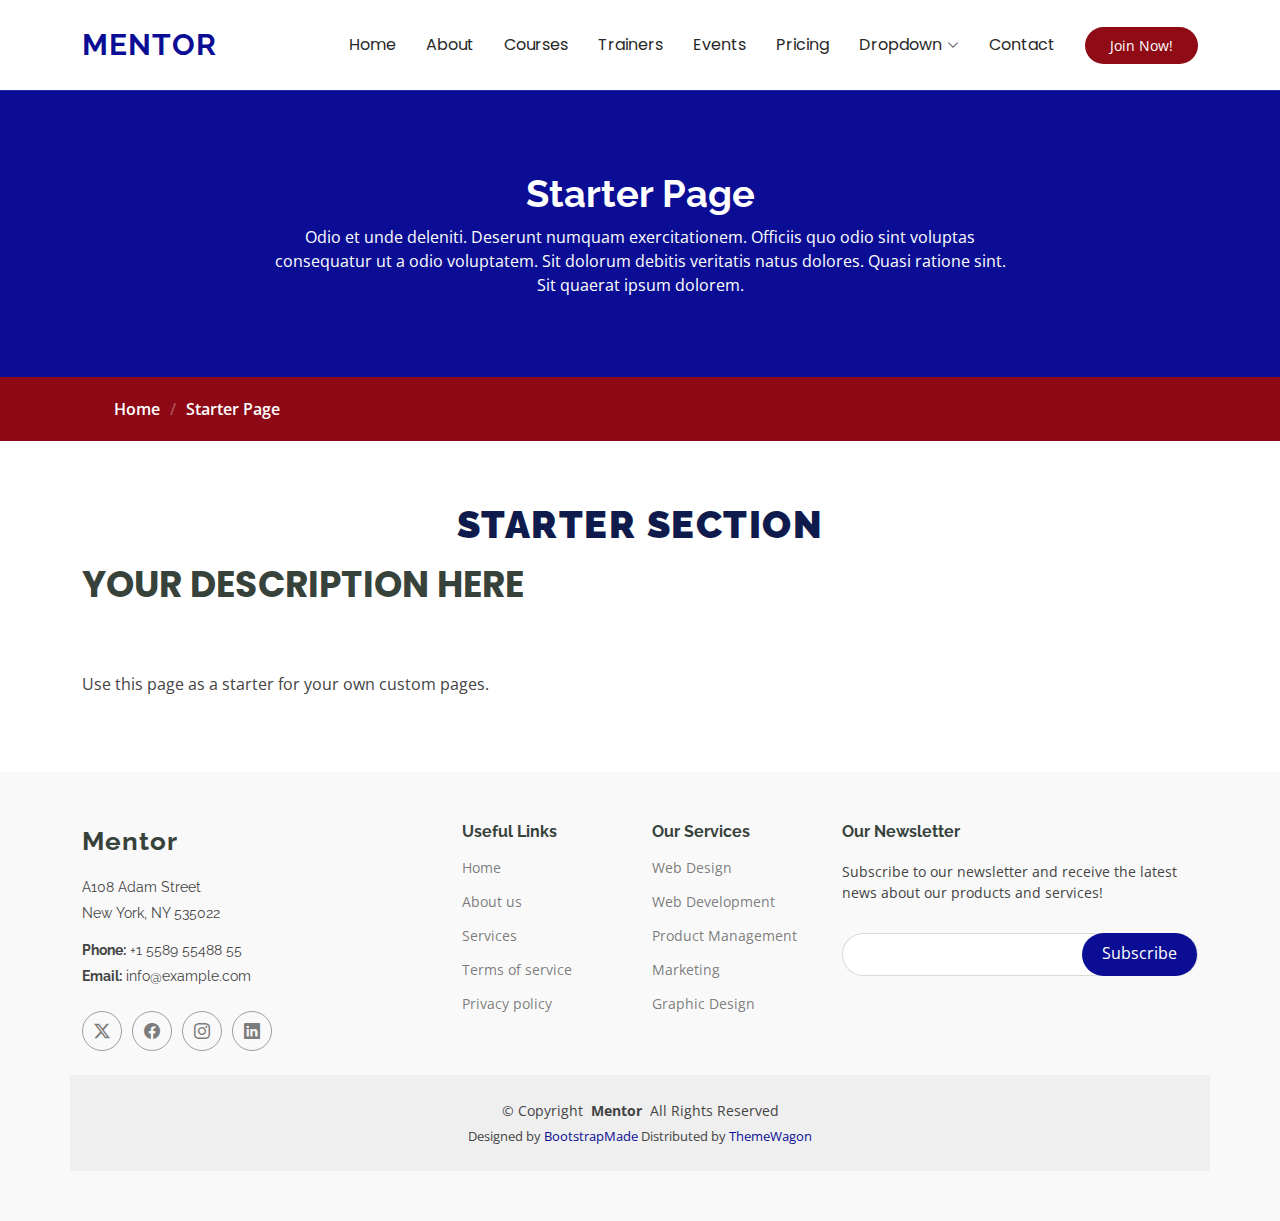
<file: starter-page.html>
<!DOCTYPE html>
<html lang="en">

<head>
  <meta charset="utf-8">
  <meta content="width=device-width, initial-scale=1.0" name="viewport">
  <title>Starter Page - Mentor Bootstrap Template</title>
  <meta name="description" content="">
  <meta name="keywords" content="">

  <!-- Favicons -->
  <link href="assets/img/favicon.png" rel="icon">
  <link href="assets/img/apple-touch-icon.png" rel="apple-touch-icon">

  <!-- Fonts -->
  <link href="https://fonts.googleapis.com" rel="preconnect">
  <link href="https://fonts.gstatic.com" rel="preconnect" crossorigin>
  <link href="https://fonts.googleapis.com/css2?family=Open+Sans:ital,wght@0,300;0,400;0,500;0,600;0,700;0,800;1,300;1,400;1,500;1,600;1,700;1,800&family=Poppins:ital,wght@0,100;0,200;0,300;0,400;0,500;0,600;0,700;0,800;0,900;1,100;1,200;1,300;1,400;1,500;1,600;1,700;1,800;1,900&family=Raleway:ital,wght@0,100;0,200;0,300;0,400;0,500;0,600;0,700;0,800;0,900;1,100;1,200;1,300;1,400;1,500;1,600;1,700;1,800;1,900&display=swap" rel="stylesheet">

  <!-- Vendor CSS Files -->
  <link href="assets/vendor/bootstrap/css/bootstrap.min.css" rel="stylesheet">
  <link href="assets/vendor/bootstrap-icons/bootstrap-icons.css" rel="stylesheet">
  <link href="assets/vendor/aos/aos.css" rel="stylesheet">
  <link href="assets/vendor/glightbox/css/glightbox.min.css" rel="stylesheet">
  <link href="assets/vendor/swiper/swiper-bundle.min.css" rel="stylesheet">

  <!-- Main CSS File -->
  <link href="assets/css/main.css" rel="stylesheet">

  <!-- =======================================================
  * Template Name: Mentor
  * Template URL: https://bootstrapmade.com/mentor-free-education-bootstrap-theme/
  * Updated: Aug 07 2024 with Bootstrap v5.3.3
  * Author: BootstrapMade.com
  * License: https://bootstrapmade.com/license/
  ======================================================== -->
</head>

<body class="starter-page-page">

  <header id="header" class="header d-flex align-items-center sticky-top">
    <div class="container-fluid container-xl position-relative d-flex align-items-center">

      <a href="index.html" class="logo d-flex align-items-center me-auto">
        <!-- Uncomment the line below if you also wish to use an image logo -->
        <!-- <img src="assets/img/logo.png" alt=""> -->
        <h1 class="sitename">Mentor</h1>
      </a>

      <nav id="navmenu" class="navmenu">
        <ul>
          <li><a href="index.html">Home<br></a></li>
          <li><a href="about.html">About</a></li>
          <li><a href="courses.html">Courses</a></li>
          <li><a href="trainers.html">Trainers</a></li>
          <li><a href="events.html">Events</a></li>
          <li><a href="pricing.html">Pricing</a></li>
          <li class="dropdown"><a href="#"><span>Dropdown</span> <i class="bi bi-chevron-down toggle-dropdown"></i></a>
            <ul>
              <li><a href="#">Dropdown 1</a></li>
              <li class="dropdown"><a href="#"><span>Deep Dropdown</span> <i class="bi bi-chevron-down toggle-dropdown"></i></a>
                <ul>
                  <li><a href="#">Deep Dropdown 1</a></li>
                  <li><a href="#">Deep Dropdown 2</a></li>
                  <li><a href="#">Deep Dropdown 3</a></li>
                  <li><a href="#">Deep Dropdown 4</a></li>
                  <li><a href="#">Deep Dropdown 5</a></li>
                </ul>
              </li>
              <li><a href="#">Dropdown 2</a></li>
              <li><a href="#">Dropdown 3</a></li>
              <li><a href="#">Dropdown 4</a></li>
            </ul>
          </li>
          <li><a href="contact.html">Contact</a></li>
        </ul>
        <i class="mobile-nav-toggle d-xl-none bi bi-list"></i>
      </nav>

      <a class="btn-getstarted" href="courses.html">Join Now!</a>

    </div>
  </header>

  <main class="main">

    <!-- Page Title -->
    <div class="page-title" data-aos="fade">
      <div class="heading">
        <div class="container">
          <div class="row d-flex justify-content-center text-center">
            <div class="col-lg-8">
              <h1>Starter Page</h1>
              <p class="mb-0">Odio et unde deleniti. Deserunt numquam exercitationem. Officiis quo odio sint voluptas consequatur ut a odio voluptatem. Sit dolorum debitis veritatis natus dolores. Quasi ratione sint. Sit quaerat ipsum dolorem.</p>
            </div>
          </div>
        </div>
      </div>
      <nav class="breadcrumbs">
        <div class="container">
          <ol>
            <li><a href="index.html">Home</a></li>
            <li class="current">Starter Page</li>
          </ol>
        </div>
      </nav>
    </div><!-- End Page Title -->

    <!-- Starter Section Section -->
    <section id="starter-section" class="starter-section section">

      <!-- Section Title -->
      <div class="container section-title" data-aos="fade-up">
        <h2>Starter Section</h2>
        <p>Your Description Here<br></p>
      </div><!-- End Section Title -->

      <div class="container" data-aos="fade-up">
        <p>Use this page as a starter for your own custom pages.</p>
      </div>

    </section><!-- /Starter Section Section -->

  </main>

  <footer id="footer" class="footer position-relative light-background">

    <div class="container footer-top">
      <div class="row gy-4">
        <div class="col-lg-4 col-md-6 footer-about">
          <a href="index.html" class="logo d-flex align-items-center">
            <span class="sitename">Mentor</span>
          </a>
          <div class="footer-contact pt-3">
            <p>A108 Adam Street</p>
            <p>New York, NY 535022</p>
            <p class="mt-3"><strong>Phone:</strong> <span>+1 5589 55488 55</span></p>
            <p><strong>Email:</strong> <span>info@example.com</span></p>
          </div>
          <div class="social-links d-flex mt-4">
            <a href=""><i class="bi bi-twitter-x"></i></a>
            <a href=""><i class="bi bi-facebook"></i></a>
            <a href=""><i class="bi bi-instagram"></i></a>
            <a href=""><i class="bi bi-linkedin"></i></a>
          </div>
        </div>

        <div class="col-lg-2 col-md-3 footer-links">
          <h4>Useful Links</h4>
          <ul>
            <li><a href="#">Home</a></li>
            <li><a href="#">About us</a></li>
            <li><a href="#">Services</a></li>
            <li><a href="#">Terms of service</a></li>
            <li><a href="#">Privacy policy</a></li>
          </ul>
        </div>

        <div class="col-lg-2 col-md-3 footer-links">
          <h4>Our Services</h4>
          <ul>
            <li><a href="#">Web Design</a></li>
            <li><a href="#">Web Development</a></li>
            <li><a href="#">Product Management</a></li>
            <li><a href="#">Marketing</a></li>
            <li><a href="#">Graphic Design</a></li>
          </ul>
        </div>

        <div class="col-lg-4 col-md-12 footer-newsletter">
          <h4>Our Newsletter</h4>
          <p>Subscribe to our newsletter and receive the latest news about our products and services!</p>
          <form action="forms/newsletter.php" method="post" class="php-email-form">
            <div class="newsletter-form"><input type="email" name="email"><input type="submit" value="Subscribe"></div>
            <div class="loading">Loading</div>
            <div class="error-message"></div>
            <div class="sent-message">Your subscription request has been sent. Thank you!</div>
          </form>
        </div>

      </div>
    </div>

    <div class="container copyright text-center mt-4">
      <p>© <span>Copyright</span> <strong class="px-1 sitename">Mentor</strong> <span>All Rights Reserved</span></p>
      <div class="credits">
        <!-- All the links in the footer should remain intact. -->
        <!-- You can delete the links only if you've purchased the pro version. -->
        <!-- Licensing information: https://bootstrapmade.com/license/ -->
        <!-- Purchase the pro version with working PHP/AJAX contact form: [buy-url] -->
        Designed by <a href="https://bootstrapmade.com/">BootstrapMade</a> Distributed by <a href=“https://themewagon.com>ThemeWagon
      </div>
    </div>

  </footer>

  <!-- Scroll Top -->
  <a href="#" id="scroll-top" class="scroll-top d-flex align-items-center justify-content-center"><i class="bi bi-arrow-up-short"></i></a>

  <!-- Preloader -->
  <div id="preloader"></div>

  <!-- Vendor JS Files -->
  <script src="assets/vendor/bootstrap/js/bootstrap.bundle.min.js"></script>
  <script src="assets/vendor/php-email-form/validate.js"></script>
  <script src="assets/vendor/aos/aos.js"></script>
  <script src="assets/vendor/glightbox/js/glightbox.min.js"></script>
  <script src="assets/vendor/purecounter/purecounter_vanilla.js"></script>
  <script src="assets/vendor/swiper/swiper-bundle.min.js"></script>

  <!-- Main JS File -->
  <script src="assets/js/main.js"></script>

</body>

</html>
</file>
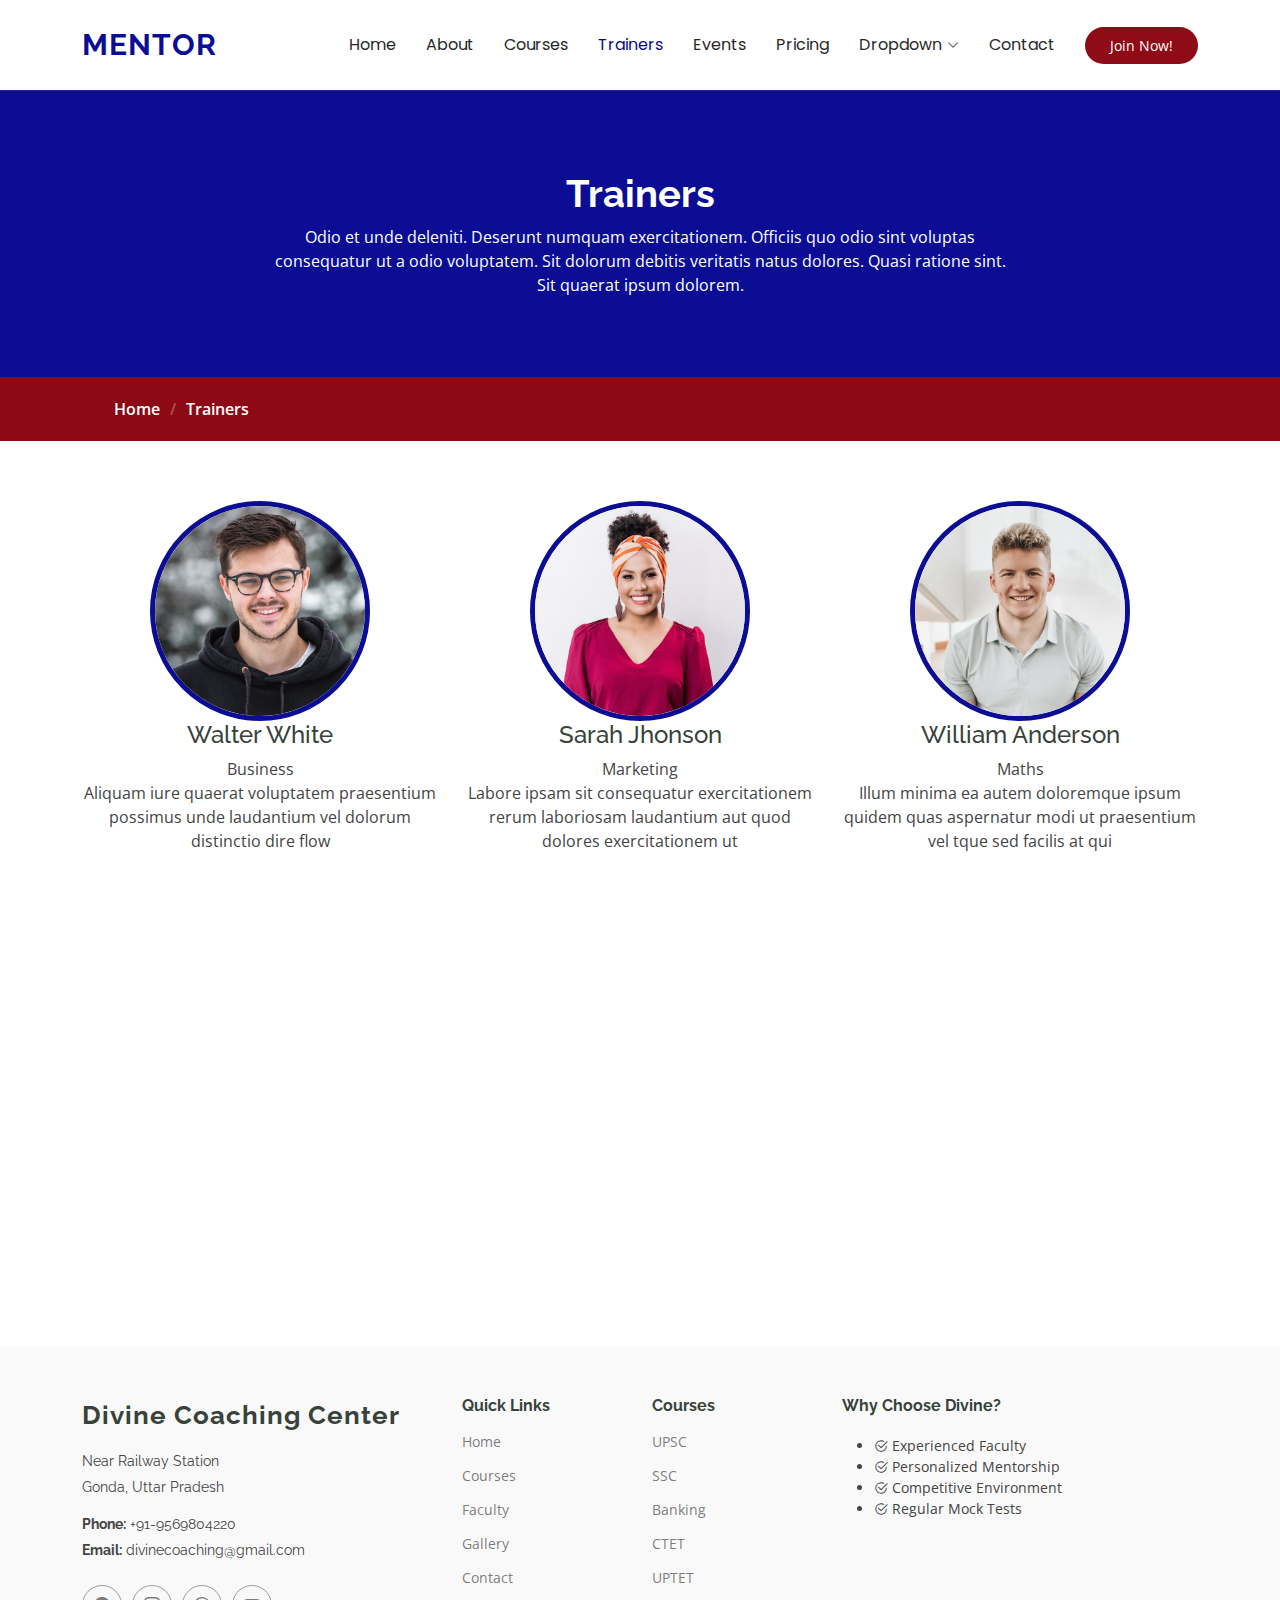
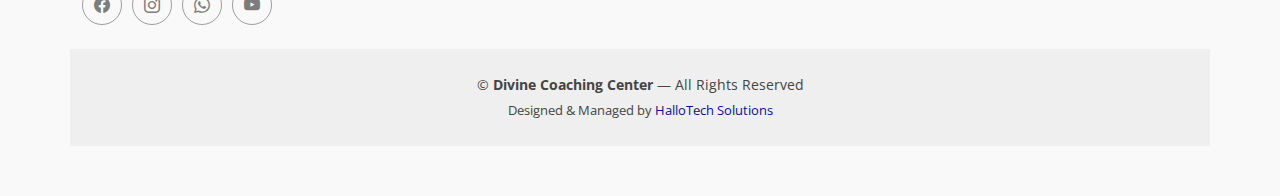
<file: trainers.html>
<!DOCTYPE html>
<html lang="en">

<head>
  <meta charset="utf-8">
  <meta content="width=device-width, initial-scale=1.0" name="viewport">
  <title>Trainers - Mentor Bootstrap Template</title>
  <meta name="description" content="">
  <meta name="keywords" content="">

  <!-- Favicons -->
  <link href="assets/img/favicon.png" rel="icon">
  <link href="assets/img/apple-touch-icon.png" rel="apple-touch-icon">

  <!-- Fonts -->
  <link href="https://fonts.googleapis.com" rel="preconnect">
  <link href="https://fonts.gstatic.com" rel="preconnect" crossorigin>
  <link href="https://fonts.googleapis.com/css2?family=Open+Sans:ital,wght@0,300;0,400;0,500;0,600;0,700;0,800;1,300;1,400;1,500;1,600;1,700;1,800&family=Poppins:ital,wght@0,100;0,200;0,300;0,400;0,500;0,600;0,700;0,800;0,900;1,100;1,200;1,300;1,400;1,500;1,600;1,700;1,800;1,900&family=Raleway:ital,wght@0,100;0,200;0,300;0,400;0,500;0,600;0,700;0,800;0,900;1,100;1,200;1,300;1,400;1,500;1,600;1,700;1,800;1,900&display=swap" rel="stylesheet">

  <!-- Vendor CSS Files -->
  <link href="assets/vendor/bootstrap/css/bootstrap.min.css" rel="stylesheet">
  <link href="assets/vendor/bootstrap-icons/bootstrap-icons.css" rel="stylesheet">
  <link href="assets/vendor/aos/aos.css" rel="stylesheet">
  <link href="assets/vendor/glightbox/css/glightbox.min.css" rel="stylesheet">
  <link href="assets/vendor/swiper/swiper-bundle.min.css" rel="stylesheet">

  <!-- Main CSS File -->
  <link href="assets/css/main.css" rel="stylesheet">

</head>

<body class="trainers-page">

  <header id="header" class="header d-flex align-items-center sticky-top">
    <div class="container-fluid container-xl position-relative d-flex align-items-center">

      <a href="index.html" class="logo d-flex align-items-center me-auto">
        <!-- Uncomment the line below if you also wish to use an image logo -->
        <!-- <img src="assets/img/logo.png" alt=""> -->
        <h1 class="sitename">Mentor</h1>
      </a>

      <nav id="navmenu" class="navmenu">
        <ul>
          <li><a href="index.html">Home<br></a></li>
          <li><a href="about.html">About</a></li>
          <li><a href="courses.html">Courses</a></li>
          <li><a href="trainers.html" class="active">Trainers</a></li>
          <li><a href="events.html">Events</a></li>
          <li><a href="pricing.html">Pricing</a></li>
          <li class="dropdown"><a href="#"><span>Dropdown</span> <i class="bi bi-chevron-down toggle-dropdown"></i></a>
            <ul>
              <li><a href="#">Dropdown 1</a></li>
              <li class="dropdown"><a href="#"><span>Deep Dropdown</span> <i class="bi bi-chevron-down toggle-dropdown"></i></a>
                <ul>
                  <li><a href="#">Deep Dropdown 1</a></li>
                  <li><a href="#">Deep Dropdown 2</a></li>
                  <li><a href="#">Deep Dropdown 3</a></li>
                  <li><a href="#">Deep Dropdown 4</a></li>
                  <li><a href="#">Deep Dropdown 5</a></li>
                </ul>
              </li>
              <li><a href="#">Dropdown 2</a></li>
              <li><a href="#">Dropdown 3</a></li>
              <li><a href="#">Dropdown 4</a></li>
            </ul>
          </li>
          <li><a href="contact.html">Contact</a></li>
        </ul>
        <i class="mobile-nav-toggle d-xl-none bi bi-list"></i>
      </nav>

      <a class="btn-getstarted" href="courses.html">Join Now!</a>

    </div>
  </header>

  <main class="main">

    <!-- Page Title -->
    <div class="page-title" data-aos="fade">
      <div class="heading">
        <div class="container">
          <div class="row d-flex justify-content-center text-center">
            <div class="col-lg-8">
              <h1>Trainers</h1>
              <p class="mb-0">Odio et unde deleniti. Deserunt numquam exercitationem. Officiis quo odio sint voluptas consequatur ut a odio voluptatem. Sit dolorum debitis veritatis natus dolores. Quasi ratione sint. Sit quaerat ipsum dolorem.</p>
            </div>
          </div>
        </div>
      </div>
      <nav class="breadcrumbs">
        <div class="container">
          <ol>
            <li><a href="index.html">Home</a></li>
            <li class="current">Trainers</li>
          </ol>
        </div>
      </nav>
    </div><!-- End Page Title -->

    <!-- Trainers Section -->
    <section id="trainers" class="section trainers">

      <div class="container">

        <div class="row gy-5">

          <div class="col-lg-4 col-md-6 member" data-aos="fade-up" data-aos-delay="100">
            <div class="member-img">
              <img src="assets/img/team/team-1.jpg" class="img-fluid" alt="">
              <div class="social">
                <a href="#"><i class="bi bi-twitter-x"></i></a>
                <a href="#"><i class="bi bi-facebook"></i></a>
                <a href="#"><i class="bi bi-instagram"></i></a>
                <a href="#"><i class="bi bi-linkedin"></i></a>
              </div>
            </div>
            <div class="member-info text-center">
              <h4>Walter White</h4>
              <span>Business</span>
              <p>Aliquam iure quaerat voluptatem praesentium possimus unde laudantium vel dolorum distinctio dire flow</p>
            </div>
          </div><!-- End Team Member -->

          <div class="col-lg-4 col-md-6 member" data-aos="fade-up" data-aos-delay="200">
            <div class="member-img">
              <img src="assets/img/team/team-2.jpg" class="img-fluid" alt="">
              <div class="social">
                <a href="#"><i class="bi bi-twitter-x"></i></a>
                <a href="#"><i class="bi bi-facebook"></i></a>
                <a href="#"><i class="bi bi-instagram"></i></a>
                <a href="#"><i class="bi bi-linkedin"></i></a>
              </div>
            </div>
            <div class="member-info text-center">
              <h4>Sarah Jhonson</h4>
              <span>Marketing</span>
              <p>Labore ipsam sit consequatur exercitationem rerum laboriosam laudantium aut quod dolores exercitationem ut</p>
            </div>
          </div><!-- End Team Member -->

          <div class="col-lg-4 col-md-6 member" data-aos="fade-up" data-aos-delay="300">
            <div class="member-img">
              <img src="assets/img/team/team-3.jpg" class="img-fluid" alt="">
              <div class="social">
                <a href="#"><i class="bi bi-twitter-x"></i></a>
                <a href="#"><i class="bi bi-facebook"></i></a>
                <a href="#"><i class="bi bi-instagram"></i></a>
                <a href="#"><i class="bi bi-linkedin"></i></a>
              </div>
            </div>
            <div class="member-info text-center">
              <h4>William Anderson</h4>
              <span>Maths</span>
              <p>Illum minima ea autem doloremque ipsum quidem quas aspernatur modi ut praesentium vel tque sed facilis at qui</p>
            </div>
          </div><!-- End Team Member -->

          <div class="col-lg-4 col-md-6 member" data-aos="fade-up" data-aos-delay="400">
            <div class="member-img">
              <img src="assets/img/team/team-4.jpg" class="img-fluid" alt="">
              <div class="social">
                <a href="#"><i class="bi bi-twitter-x"></i></a>
                <a href="#"><i class="bi bi-facebook"></i></a>
                <a href="#"><i class="bi bi-instagram"></i></a>
                <a href="#"><i class="bi bi-linkedin"></i></a>
              </div>
            </div>
            <div class="member-info text-center">
              <h4>Amanda Jepson</h4>
              <span>Foreign Languages</span>
              <p>Magni voluptatem accusamus assumenda cum nisi aut qui dolorem voluptate sed et veniam quasi quam consectetur</p>
            </div>
          </div><!-- End Team Member -->

          <div class="col-lg-4 col-md-6 member" data-aos="fade-up" data-aos-delay="500">
            <div class="member-img">
              <img src="assets/img/team/team-5.jpg" class="img-fluid" alt="">
              <div class="social">
                <a href="#"><i class="bi bi-twitter-x"></i></a>
                <a href="#"><i class="bi bi-facebook"></i></a>
                <a href="#"><i class="bi bi-instagram"></i></a>
                <a href="#"><i class="bi bi-linkedin"></i></a>
              </div>
            </div>
            <div class="member-info text-center">
              <h4>Brian Doe</h4>
              <span>Web Development<br></span>
              <p>Qui consequuntur quos accusamus magnam quo est molestiae eius laboriosam sunt doloribus quia impedit laborum velit</p>
            </div>
          </div><!-- End Team Member -->

          <div class="col-lg-4 col-md-6 member" data-aos="fade-up" data-aos-delay="600">
            <div class="member-img">
              <img src="assets/img/team/team-6.jpg" class="img-fluid" alt="">
              <div class="social">
                <a href="#"><i class="bi bi-twitter-x"></i></a>
                <a href="#"><i class="bi bi-facebook"></i></a>
                <a href="#"><i class="bi bi-instagram"></i></a>
                <a href="#"><i class="bi bi-linkedin"></i></a>
              </div>
            </div>
            <div class="member-info text-center">
              <h4>Josepha Palas</h4>
              <span>Business</span>
              <p>Sint sint eveniet explicabo amet consequatur nesciunt error enim rerum earum et omnis fugit eligendi cupiditate vel</p>
            </div>
          </div><!-- End Team Member -->

        </div>

      </div>

    </section><!-- /Trainers Section -->

  </main>

<footer id="footer" class="footer position-relative light-background">
  <div class="container footer-top">
    <div class="row gy-4">
      <!-- About -->
      <div class="col-lg-4 col-md-6 footer-about">
        <a href="index.html" class="logo d-flex align-items-center">
          <span class="sitename">Divine Coaching Center</span>
        </a>
        <div class="footer-contact pt-3">
          <p>Near Railway Station</p>
          <p>Gonda, Uttar Pradesh</p>
          <p class="mt-3"><strong>Phone:</strong> <span>+91-9569804220</span></p>
          <p><strong>Email:</strong> <span>divinecoaching@gmail.com</span></p>
        </div>
        <div class="social-links d-flex mt-4">
          <a href="#"><i class="bi bi-facebook"></i></a>
          <a href="#"><i class="bi bi-instagram"></i></a>
          <a href="#"><i class="bi bi-whatsapp"></i></a>
          <a href="#"><i class="bi bi-youtube"></i></a>
        </div>
      </div>

      <!-- Useful Links -->
      <div class="col-lg-2 col-md-3 footer-links">
        <h4>Quick Links</h4>
        <ul>
          <li><a href="#">Home</a></li>
          <li><a href="#">Courses</a></li>
          <li><a href="#">Faculty</a></li>
          <li><a href="#">Gallery</a></li>
          <li><a href="#">Contact</a></li>
        </ul>
      </div>

      <!-- Services -->
      <div class="col-lg-2 col-md-3 footer-links">
        <h4>Courses</h4>
        <ul>
          <li><a href="#">UPSC</a></li>
          <li><a href="#">SSC</a></li>
          <li><a href="#">Banking</a></li>
          <li><a href="#">CTET</a></li>
          <li><a href="#">UPTET</a></li>
        </ul>
      </div>

      <!-- Why Choose Us -->
      <div class="col-lg-4 col-md-12 footer-whyus">
        <h4>Why Choose Divine?</h4>
        <ul class="why-us-list">
          <li><i class="bi bi-check2-circle"></i> Experienced Faculty</li>
          <li><i class="bi bi-check2-circle"></i> Personalized Mentorship</li>
          <li><i class="bi bi-check2-circle"></i> Competitive Environment</li>
          <li><i class="bi bi-check2-circle"></i> Regular Mock Tests</li>
        </ul>
      </div>
    </div>
  </div>

  <!-- Bottom Bar -->
  <div class="container copyright text-center mt-4">
    <p>© <strong class="sitename">Divine Coaching Center</strong> — All Rights Reserved</p>
    <div class="credits">
      Designed & Managed by <a href="https://hallotech.in/">HalloTech Solutions</a>
    </div>
  </div>
</footer>


  <!-- Scroll Top -->
  <a href="#" id="scroll-top" class="scroll-top d-flex align-items-center justify-content-center"><i class="bi bi-arrow-up-short"></i></a>

  <!-- Preloader -->
  <div id="preloader"></div>

  <!-- Vendor JS Files -->
  <script src="assets/vendor/bootstrap/js/bootstrap.bundle.min.js"></script>
  <script src="assets/vendor/php-email-form/validate.js"></script>
  <script src="assets/vendor/aos/aos.js"></script>
  <script src="assets/vendor/glightbox/js/glightbox.min.js"></script>
  <script src="assets/vendor/purecounter/purecounter_vanilla.js"></script>
  <script src="assets/vendor/swiper/swiper-bundle.min.js"></script>

  <!-- Main JS File -->
  <script src="assets/js/main.js"></script>

</body>

</html>
</file>
<file: assets/css/main.css>
/* Fonts */
:root {
  --default-font: "Open Sans",  system-ui, -apple-system, "Segoe UI", Roboto, "Helvetica Neue", Arial, "Noto Sans", "Liberation Sans", sans-serif, "Apple Color Emoji", "Segoe UI Emoji", "Segoe UI Symbol", "Noto Color Emoji";
  --heading-font: "Raleway",  sans-serif;
  --nav-font: "Poppins",  sans-serif;
}

/* Global Colors - The following color variables are used throughout the website. Updating them here will change the color scheme of the entire website */
:root { 
  --background-color: #ffffff; /* Background color for the entire website, including individual sections */
  --default-color: #444444; /* Default color used for the majority of the text content across the entire website */
  --heading-color: #37423b; /* Color for headings, subheadings and title throughout the website */
  --accent-color: #0b0e95; /* Accent color that represents your brand on the website. It's used for buttons, links, and other elements that need to stand out */
  --surface-color: #ffffff; /* The surface color is used as a background of boxed elements within sections, such as cards, icon boxes, or other elements that require a visual separation from the global background. */
  --contrast-color: #ffffff; /* Contrast color for text, ensuring readability against backgrounds of accent, heading, or default colors. */
}

/* Nav Menu Colors - The following color variables are used specifically for the navigation menu. They are separate from the global colors to allow for more customization options */
:root {
  --nav-color: #272828;  /* The default color of the main navmenu links */
  --nav-hover-color: #5fcf80; /* Applied to main navmenu links when they are hovered over or active */
  --nav-mobile-background-color: #ffffff; /* Used as the background color for mobile navigation menu */
  --nav-dropdown-background-color: #ffffff; /* Used as the background color for dropdown items that appear when hovering over primary navigation items */
  --nav-dropdown-color: #272828; /* Used for navigation links of the dropdown items in the navigation menu. */
  --nav-dropdown-hover-color: #5fcf80; /* Similar to --nav-hover-color, this color is applied to dropdown navigation links when they are hovered over. */
}

/* Color Presets - These classes override global colors when applied to any section or element, providing reuse of the sam color scheme. */

.light-background {
  --background-color: #f9f9f9;
  --surface-color: #ffffff;
}

.dark-background {
  --background-color: #060606;
  --default-color: #ffffff;
  --heading-color: #ffffff;
  --surface-color: #252525;
  --contrast-color: #ffffff;
}

/* Smooth scroll */
:root {
  scroll-behavior: smooth;
}

/*--------------------------------------------------------------
# General Styling & Shared Classes
--------------------------------------------------------------*/
body {
  color: var(--default-color);
  background-color: var(--background-color);
  font-family: var(--default-font);
}

a {
  color: var(--accent-color);
  text-decoration: none;
  transition: 0.3s;
}

a:hover {
  color: color-mix(in srgb, var(--accent-color), transparent 25%);
  text-decoration: none;
}

h1,
h2,
h3,
h4,
h5,
h6 {
  color: var(--heading-color);
  font-family: var(--heading-font);
}

/* PHP Email Form Messages
------------------------------*/
.php-email-form .error-message {
  display: none;
  background: #df1529;
  color: #ffffff;
  text-align: left;
  padding: 15px;
  margin-bottom: 24px;
  font-weight: 600;
}

.php-email-form .sent-message {
  display: none;
  color: #ffffff;
  background: #059652;
  text-align: center;
  padding: 15px;
  margin-bottom: 24px;
  font-weight: 600;
}

.php-email-form .loading {
  display: none;
  background: var(--surface-color);
  text-align: center;
  padding: 15px;
  margin-bottom: 24px;
}

.php-email-form .loading:before {
  content: "";
  display: inline-block;
  border-radius: 50%;
  width: 24px;
  height: 24px;
  margin: 0 10px -6px 0;
  border: 3px solid var(--accent-color);
  border-top-color: var(--surface-color);
  animation: php-email-form-loading 1s linear infinite;
}

@keyframes php-email-form-loading {
  0% {
    transform: rotate(0deg);
  }

  100% {
    transform: rotate(360deg);
  }
}

/* Pulsating Play Button
------------------------------*/
.pulsating-play-btn {
  width: 94px;
  height: 94px;
  background: radial-gradient(var(--accent-color) 50%, color-mix(in srgb, var(--accent-color), transparent 75%) 52%);
  border-radius: 50%;
  display: block;
  position: relative;
  overflow: hidden;
}

.pulsating-play-btn:before {
  content: "";
  position: absolute;
  width: 120px;
  height: 120px;
  animation-delay: 0s;
  animation: pulsate-play-btn 2s;
  animation-direction: forwards;
  animation-iteration-count: infinite;
  animation-timing-function: steps;
  opacity: 1;
  border-radius: 50%;
  border: 5px solid color-mix(in srgb, var(--accent-color), transparent 30%);
  top: -15%;
  left: -15%;
  background: rgba(198, 16, 0, 0);
}

.pulsating-play-btn:after {
  content: "";
  position: absolute;
  left: 50%;
  top: 50%;
  transform: translateX(-40%) translateY(-50%);
  width: 0;
  height: 0;
  border-top: 10px solid transparent;
  border-bottom: 10px solid transparent;
  border-left: 15px solid #fff;
  z-index: 100;
  transition: all 400ms cubic-bezier(0.55, 0.055, 0.675, 0.19);
}

.pulsating-play-btn:hover:before {
  content: "";
  position: absolute;
  left: 50%;
  top: 50%;
  transform: translateX(-40%) translateY(-50%);
  width: 0;
  height: 0;
  border: none;
  border-top: 10px solid transparent;
  border-bottom: 10px solid transparent;
  border-left: 15px solid #fff;
  z-index: 200;
  animation: none;
  border-radius: 0;
}

.pulsating-play-btn:hover:after {
  border-left: 15px solid var(--accent-color);
  transform: scale(20);
}

@keyframes pulsate-play-btn {
  0% {
    transform: scale(0.6, 0.6);
    opacity: 1;
  }

  100% {
    transform: scale(1, 1);
    opacity: 0;
  }
}

/*--------------------------------------------------------------
# Global Header
--------------------------------------------------------------*/
.header {
  color: var(--default-color);
  background-color: var(--background-color);
  padding: 15px 0;
  transition: all 0.5s;
  z-index: 997;
}

.header .logo {
  line-height: 1;
}

.header .logo img {
  max-height: 61px;
  margin-right: 8px;
  width: 170px;
}

.header .logo h1 {
  font-weight: 700;
  font-size: 30px;
  margin: 0;
  letter-spacing: 1px;
  text-transform: uppercase;
  color: var(--accent-color);
}

.header .btn-getstarted,
.header .btn-getstarted:focus {
  color: var(--contrast-color);
  background: #8f0b16;
  font-size: 14px;
  padding: 8px 25px;
  margin: 0 0 0 30px;
  border-radius: 50px;
  transition: 0.3s;
}

.header .btn-getstarted:hover,
.header .btn-getstarted:focus:hover {
  color: var(--contrast-color);
  background: color-mix(in srgb, var(--accent-color), transparent 15%);
}

@media (max-width: 1200px) {
  .header .logo {
    order: 1;
  }

  .header .btn-getstarted {
    order: 2;
    margin: 0 15px 0 0;
    padding: 6px 15px;
  }

  .header .navmenu {
    order: 3;
  }
}

.scrolled .header {
  box-shadow: 0px 0 18px rgba(0, 0, 0, 0.1);
}

/*--------------------------------------------------------------
# Navigation Menu
--------------------------------------------------------------*/
/* Navmenu - Desktop */
@media (min-width: 1200px) {
  .navmenu {
    padding: 0;
  }

  .navmenu ul {
    margin: 0;
    padding: 0;
    display: flex;
    list-style: none;
    align-items: center;
  }

  .navmenu li {
    position: relative;
  }

  .navmenu a,
  .navmenu a:focus {
    color: var(--nav-color);
    padding: 18px 15px;
    font-size: 16px;
    font-family: var(--nav-font);
    font-weight: 400;
    display: flex;
    align-items: center;
    justify-content: space-between;
    white-space: nowrap;
    transition: 0.3s;
  }

  .navmenu a i,
  .navmenu a:focus i {
    font-size: 12px;
    line-height: 0;
    margin-left: 5px;
    transition: 0.3s;
  }

  .navmenu li:last-child a {
    padding-right: 0;
  }

  .navmenu li:hover>a,
  .navmenu .active,
  .navmenu .active:focus {
    color: #0a0d81;
  }

  .navmenu .dropdown ul {
    margin: 0;
    padding: 10px 0;
    background: var(--nav-dropdown-background-color);
    display: block;
    position: absolute;
    visibility: hidden;
    left: 14px;
    top: 130%;
    opacity: 0;
    transition: 0.3s;
    border-radius: 4px;
    z-index: 99;
    box-shadow: 0px 0px 30px rgba(0, 0, 0, 0.1);
  }

  .navmenu .dropdown ul li {
    min-width: 200px;
  }

  .navmenu .dropdown ul a {
    padding: 10px 20px;
    font-size: 15px;
    text-transform: none;
    color: var(--nav-dropdown-color);
  }

  .navmenu .dropdown ul a i {
    font-size: 12px;
  }

  .navmenu .dropdown ul a:hover,
  .navmenu .dropdown ul .active:hover,
  .navmenu .dropdown ul li:hover>a {
    color: var(--nav-dropdown-hover-color);
  }

  .navmenu .dropdown:hover>ul {
    opacity: 1;
    top: 100%;
    visibility: visible;
  }

  .navmenu .dropdown .dropdown ul {
    top: 0;
    left: -90%;
    visibility: hidden;
  }

  .navmenu .dropdown .dropdown:hover>ul {
    opacity: 1;
    top: 0;
    left: -100%;
    visibility: visible;
  }
}

/* Navmenu - Mobile */
@media (max-width: 1199px) {
  .mobile-nav-toggle {
    color: var(--nav-color);
    font-size: 28px;
    line-height: 0;
    margin-right: 10px;
    cursor: pointer;
    transition: color 0.3s;
  }

  .navmenu {
    padding: 0;
    z-index: 9997;
  }

  .navmenu ul {
    display: none;
    list-style: none;
    position: absolute;
    inset: 60px 20px 20px 20px;
    padding: 10px 0;
    margin: 0;
    border-radius: 6px;
    background-color: var(--nav-mobile-background-color);
    border: 1px solid color-mix(in srgb, var(--default-color), transparent 90%);
    box-shadow: none;
    overflow-y: auto;
    transition: 0.3s;
    z-index: 9998;
  }

  .navmenu a,
  .navmenu a:focus {
    color: var(--nav-dropdown-color);
    padding: 10px 20px;
    font-family: var(--nav-font);
    font-size: 17px;
    font-weight: 500;
    display: flex;
    align-items: center;
    justify-content: space-between;
    white-space: nowrap;
    transition: 0.3s;
  }

  .navmenu a i,
  .navmenu a:focus i {
    font-size: 12px;
    line-height: 0;
    margin-left: 5px;
    width: 30px;
    height: 30px;
    display: flex;
    align-items: center;
    justify-content: center;
    border-radius: 50%;
    transition: 0.3s;
    background-color: color-mix(in srgb, var(--accent-color), transparent 90%);
  }

  .navmenu a i:hover,
  .navmenu a:focus i:hover {
    background-color: var(--accent-color);
    color: var(--contrast-color);
  }

  .navmenu a:hover,
  .navmenu .active,
  .navmenu .active:focus {
    color: var(--nav-dropdown-hover-color);
  }

  .navmenu .active i,
  .navmenu .active:focus i {
    background-color: var(--accent-color);
    color: var(--contrast-color);
    transform: rotate(180deg);
  }

  .navmenu .dropdown ul {
    position: static;
    display: none;
    z-index: 99;
    padding: 10px 0;
    margin: 10px 20px;
    background-color: var(--nav-dropdown-background-color);
    transition: all 0.5s ease-in-out;
  }

  .navmenu .dropdown ul ul {
    background-color: rgba(33, 37, 41, 0.1);
  }

  .navmenu .dropdown>.dropdown-active {
    display: block;
    background-color: rgba(33, 37, 41, 0.03);
  }

  .mobile-nav-active {
    overflow: hidden;
  }

  .mobile-nav-active .mobile-nav-toggle {
    color: #fff;
    position: absolute;
    font-size: 32px;
    top: 15px;
    right: 15px;
    margin-right: 0;
    z-index: 9999;
  }

  .mobile-nav-active .navmenu {
    position: fixed;
    overflow: hidden;
    inset: 0;
    background: rgba(33, 37, 41, 0.8);
    transition: 0.3s;
  }

  .mobile-nav-active .navmenu>ul {
    display: block;
  }
}

/*--------------------------------------------------------------
# Global Footer
--------------------------------------------------------------*/
.footer {
  color: var(--default-color);
  background-color: var(--background-color);
  font-size: 14px;
  padding-bottom: 50px;
  position: relative;
}

.footer .footer-top {
  padding-top: 50px;
}

.footer .footer-about .logo {
  margin-bottom: 0;
}

.footer .footer-about .logo img {
  max-height: 40px;
  margin-right: 6px;
}

.footer .footer-about .logo span {
  font-size: 26px;
  font-weight: 700;
  letter-spacing: 1px;
  font-family: var(--heading-font);
  color: var(--heading-color);
}

.footer .footer-about p {
  font-size: 14px;
  font-family: var(--heading-font);
}

.footer .social-links a {
  display: flex;
  align-items: center;
  justify-content: center;
  width: 40px;
  height: 40px;
  border-radius: 50%;
  border: 1px solid color-mix(in srgb, var(--default-color), transparent 50%);
  font-size: 16px;
  color: color-mix(in srgb, var(--default-color), transparent 30%);
  margin-right: 10px;
  transition: 0.3s;
}

.footer .social-links a:hover {
  color: var(--accent-color);
  border-color: var(--accent-color);
}

.footer h4 {
  font-size: 16px;
  font-weight: bold;
  position: relative;
  padding-bottom: 12px;
}

.footer .footer-links {
  margin-bottom: 30px;
}

.footer .footer-links ul {
  list-style: none;
  padding: 0;
  margin: 0;
}

.footer .footer-links ul i {
  padding-right: 2px;
  font-size: 12px;
  line-height: 0;
}

.footer .footer-links ul li {
  padding: 10px 0;
  display: flex;
  align-items: center;
}

.footer .footer-links ul li:first-child {
  padding-top: 0;
}

.footer .footer-links ul a {
  color: color-mix(in srgb, var(--default-color), transparent 30%);
  display: inline-block;
  line-height: 1;
}

.footer .footer-links ul a:hover {
  color: var(--accent-color);
}

.footer .footer-contact p {
  margin-bottom: 5px;
}

.footer .footer-newsletter .newsletter-form {
  margin-top: 30px;
  margin-bottom: 15px;
  padding: 6px 8px;
  position: relative;
  border-radius: 50px;
  border: 1px solid color-mix(in srgb, var(--default-color), transparent 80%);
  display: flex;
  background-color: var(--surface-color);
  transition: 0.3s;
}

.footer .footer-newsletter .newsletter-form:focus-within {
  border-color: var(--accent-color);
}

.footer .footer-newsletter .newsletter-form input[type=email] {
  border: 0;
  padding: 4px 8px;
  width: 100%;
  background-color: var(--surface-color);
  color: var(--default-color);
}

.footer .footer-newsletter .newsletter-form input[type=email]:focus-visible {
  outline: none;
}

.footer .footer-newsletter .newsletter-form input[type=submit] {
  border: 0;
  font-size: 16px;
  padding: 0 20px 2px 20px;
  margin: -7px -8px -7px 0;
  background: var(--accent-color);
  color: var(--contrast-color);
  transition: 0.3s;
  border-radius: 50px;
}

.footer .footer-newsletter .newsletter-form input[type=submit]:hover {
  background: color-mix(in srgb, var(--accent-color), transparent 20%);
}

.footer .copyright {
  padding-top: 25px;
  padding-bottom: 25px;
  background-color: color-mix(in srgb, var(--default-color), transparent 95%);
}

.footer .copyright p {
  margin-bottom: 0;
}

.footer .credits {
  margin-top: 6px;
  font-size: 13px;
}

.footer-query .query-form {
  display: flex;
  flex-direction: column;
  gap: 10px;
}

.footer-query input,
.footer-query textarea {
  width: 100%;
  padding: 10px;
  border: 1px solid #ccc;
  font-size: 14px;
  border-radius: 4px;
}

.footer-query input[type="submit"] {
  background: var(--accent-color);
  color: white;
  border: none;
  cursor: pointer;
  transition: background 0.3s ease;
}

.footer-query input[type="submit"]:hover {
  background: var(--primary-color);
}

.footer-query input[type="submit"] {
  background: linear-gradient(135deg, #6a11cb, #2575fc);
  color: #fff;
  font-weight: bold;
  border: none;
  padding: 12px;
  border-radius: 6px;
  cursor: pointer;
  transition: 0.3s ease;
  box-shadow: 0 4px 12px rgba(0, 0, 0, 0.2);
}

.footer-query input[type="submit"]:hover {
  background: linear-gradient(135deg, #2575fc, #6a11cb);
  transform: scale(1.03);
  box-shadow: 0 6px 18px rgba(0, 0, 0, 0.3);
}


/*--------------------------------------------------------------
# Preloader
--------------------------------------------------------------*/
#preloader {
  position: fixed;
  inset: 0;
  z-index: 999999;
  overflow: hidden;
  background: var(--background-color);
  transition: all 0.6s ease-out;
}

#preloader:before {
  content: "";
  position: fixed;
  top: calc(50% - 30px);
  left: calc(50% - 30px);
  border: 6px solid #ffffff;
  border-color: var(--accent-color) transparent var(--accent-color) transparent;
  border-radius: 50%;
  width: 60px;
  height: 60px;
  animation: animate-preloader 1.5s linear infinite;
}

@keyframes animate-preloader {
  0% {
    transform: rotate(0deg);
  }

  100% {
    transform: rotate(360deg);
  }
}

/*--------------------------------------------------------------
# Scroll Top Button
--------------------------------------------------------------*/
.scroll-top {
  position: fixed;
  visibility: hidden;
  opacity: 0;
  right: 15px;
  bottom: -15px;
  z-index: 99999;
  background-color: var(--accent-color);
  width: 44px;
  height: 44px;
  border-radius: 50px;
  transition: all 0.4s;
}

.scroll-top i {
  font-size: 24px;
  color: var(--contrast-color);
  line-height: 0;
}

.scroll-top:hover {
  background-color: color-mix(in srgb, var(--accent-color), transparent 20%);
  color: var(--contrast-color);
}

.scroll-top.active {
  visibility: visible;
  opacity: 1;
  bottom: 15px;
}

/*--------------------------------------------------------------
# Global Responsive Design
--------------------------------------------------------------*/
@media (max-width: 1199px) {
  .container {
    max-width: 100%;
    padding: 0 15px;
  }
}

@media (max-width: 991px) {
  .section-title h2 {
    font-size: 28px;
  }
  
  .section-title p {
    font-size: 16px;
  }
}

@media (max-width: 768px) {
  .section-title h2 {
    font-size: 24px;
  }
  
  .section-title p {
    font-size: 14px;
  }
  
  .row {
    margin: 0 -10px;
  }
  
  .row > * {
    padding: 0 10px;
  }
}

@media (max-width: 576px) {
  .container {
    padding: 0 10px;
  }
  
  .section-title h2 {
    font-size: 20px;
  }
}

/*--------------------------------------------------------------
# Header Responsive
--------------------------------------------------------------*/
@media (max-width: 768px) {
  .header .logo img {
    width: 120px;
    max-height: 45px;
  }
  
  .header .btn-getstarted {
    padding: 6px 15px;
    font-size: 12px;
    margin: 0 10px 0 0;
  }
}

@media (max-width: 576px) {
  .header .logo img {
    width: 100px;
    max-height: 40px;
  }
  
  .header .btn-getstarted {
    padding: 5px 12px;
    font-size: 11px;
  }
}

/*--------------------------------------------------------------
# Hero Section Responsive
--------------------------------------------------------------*/
@media (max-width: 991px) {
  .hero {
    height: 35rem;
  }
  
  .hero h2 {
    font-size: 36px;
  }
  
  .hero p {
    font-size: 18px;
  }
}

@media (max-width: 768px) {
  .hero {
    height: 30rem;
  }
  
  .hero h2 {
    font-size: 28px;
  }
  
  .hero p {
    font-size: 16px;
  }
  
  .hero-content {
    padding: 20px 15px;
  }
}

@media (max-width: 576px) {
  .hero {
    height: 25rem;
  }
  
  .hero h2 {
    font-size: 24px;
    margin-bottom: 15px;
  }
  
  .hero p {
    font-size: 14px;
  }
}

/*--------------------------------------------------------------
# About Section Responsive
--------------------------------------------------------------*/
@media (max-width: 768px) {
  .about .content h3 {
    font-size: 1.5rem;
  }
  
  .about .content ul li {
    font-size: 14px;
    padding-bottom: 8px;
  }
  
  .about .content .read-more {
    font-size: 14px;
    padding: 8px 20px;
  }
}

/*--------------------------------------------------------------
# Why Us Section Responsive
--------------------------------------------------------------*/
@media (max-width: 991px) {
  .advanced-glass-section {
    padding: 60px 0;
  }
  
  .advanced-card {
    padding: 30px;
  }
  
  .batch-grid {
    grid-template-columns: repeat(2, 1fr);
    gap: 20px;
  }
}

@media (max-width: 768px) {
  .advanced-glass-section {
    padding: 40px 0;
  }
  
  .advanced-card {
    padding: 20px;
  }
  
  .batch-box {
    padding: 15px;
    gap: 10px;
  }
  
  .batch-box h4 {
    font-size: 14px;
  }
  
  .batch-box p {
    font-size: 12px;
  }
  
  .emoji-circle {
    width: 40px;
    height: 40px;
    font-size: 20px;
  }
}

@media (max-width: 576px) {
  .batch-grid {
    grid-template-columns: 1fr;
  }
  
  .advanced-card {
    padding: 15px;
  }
}

/*--------------------------------------------------------------
# Notice Board Responsive
--------------------------------------------------------------*/
@media (max-width: 768px) {
  .notice-board {
    padding: 40px 10px;
  }
  
  .notice-item {
    padding: 20px;
    margin-bottom: 15px;
  }
}

/*--------------------------------------------------------------
# Divine Toppers Responsive
--------------------------------------------------------------*/
@media (max-width: 991px) {
  .divine-toppers .col-lg-4 {
    flex: 0 0 50%;
    max-width: 50%;
    margin-bottom: 20px;
  }
}

@media (max-width: 576px) {
  .divine-toppers .col-lg-4 {
    flex: 0 0 100%;
    max-width: 100%;
  }
  
  .topper-content {
    padding: 15px;
  }
}

/*--------------------------------------------------------------
# Trainers Section Responsive
--------------------------------------------------------------*/
@media (max-width: 991px) {
  .trainers .member .member-img {
    width: 180px;
    height: 180px;
  }
}

@media (max-width: 768px) {
  .trainers .member .member-img {
    width: 150px;
    height: 150px;
  }
  
  .trainers .member .member-info h4 {
    font-size: 18px;
  }
}

@media (max-width: 576px) {
  .trainers .member .member-img {
    width: 120px;
    height: 120px;
  }
  
  .trainers .member .member-info h4 {
    font-size: 16px;
  }
}

/*--------------------------------------------------------------
# Gallery Section Responsive
--------------------------------------------------------------*/
@media (max-width: 991px) {
  .gallery-card {
    height: 220px;
  }
}

@media (max-width: 768px) {
  .gallery-card {
    height: 200px;
  }
  
  #gallery-grid .row {
    gap: 15px;
  }
}

@media (max-width: 576px) {
  .gallery-card {
    height: 180px;
  }
  
  #gallery-grid .col-lg-4,
  #gallery-grid .col-md-6 {
    flex: 0 0 100%;
    max-width: 100%;
    margin-bottom: 15px;
  }
}

/*--------------------------------------------------------------
# Footer Responsive
--------------------------------------------------------------*/
@media (max-width: 991px) {
  .footer .footer-top {
    padding-top: 40px;
  }
  
  .footer .col-lg-4,
  .footer .col-lg-2 {
    margin-bottom: 30px;
  }
}

@media (max-width: 768px) {
  .footer .footer-about .logo span {
    font-size: 22px;
  }
  
  .footer h4 {
    font-size: 14px;
  }
  
  .footer-query .query-form input,
  .footer-query .query-form textarea {
    padding: 8px;
    font-size: 13px;
  }
}

@media (max-width: 576px) {
  .footer {
    padding-bottom: 30px;
  }
  
  .footer .footer-top {
    padding-top: 30px;
  }
  
  .footer .social-links a {
    width: 35px;
    height: 35px;
    font-size: 14px;
  }
}

/*--------------------------------------------------------------
# Courses Section Responsive
--------------------------------------------------------------*/
@media (max-width: 768px) {
  .course-item img {
    height: 160px;
  }
  
  .course-content .description {
    font-size: 0.9rem;
    min-height: 60px;
  }
  
  .course-content .btn {
    padding: 8px 16px;
    font-size: 0.9rem;
  }
}

/*--------------------------------------------------------------
# Contact Section Responsive
--------------------------------------------------------------*/
@media (max-width: 768px) {
  .contact .info-item {
    text-align: center;
    margin-bottom: 30px;
  }
  
  .contact .info-item i {
    margin: 0 auto 10px;
  }
  
  .contact .php-email-form input,
  .contact .php-email-form textarea {
    font-size: 13px;
    padding: 8px 12px;
  }
}

/*--------------------------------------------------------------
# General Mobile Optimizations
--------------------------------------------------------------*/
@media (max-width: 576px) {
  section, .section {
    padding: 40px 0;
  }
  
  .btn {
    font-size: 13px;
    padding: 8px 16px;
  }
  
  h1 { font-size: 24px; }
  h2 { font-size: 20px; }
  h3 { font-size: 18px; }
  h4 { font-size: 16px; }
  
  p {
    font-size: 14px;
    line-height: 1.5;
  }
}

/*--------------------------------------------------------------
# Disable aos animation delay on mobile devices
--------------------------------------------------------------*/
@media screen and (max-width: 768px) {
  [data-aos-delay] {
    transition-delay: 0 !important;
  }
}

/*--------------------------------------------------------------
# Global Page Titles & Breadcrumbs
--------------------------------------------------------------*/
.page-title {
  --default-color: var(--contrast-color);
  --background-color: var(--accent-color);
  --heading-color: var(--contrast-color);
  color: var(--default-color);
  background-color: var(--background-color);
  position: relative;
}

.page-title .heading {
  padding: 80px 0;
  border-top: 1px solid color-mix(in srgb, var(--default-color), transparent 90%);
}

.page-title .heading h1 {
  font-size: 38px;
  font-weight: 700;
}

.page-title nav {
  background-color: color-mix(in srgb, #9d0a0f 90%, black 5%);
  padding: 20px 0;
}

.page-title nav a {
  color: var(--default-color);
}

.page-title nav ol {
  display: flex;
  flex-wrap: wrap;
  list-style: none;
  margin: 0;
  font-size: 16px;
  font-weight: 600;
}

.page-title nav ol li+li {
  padding-left: 10px;
}

.page-title nav ol li+li::before {
  content: "/";
  display: inline-block;
  padding-right: 10px;
  color: color-mix(in srgb, var(--default-color), transparent 70%);
}

/*--------------------------------------------------------------
# Global Sections
--------------------------------------------------------------*/
section,
.section {
  color: var(--default-color);
  background-color: var(--background-color);
  padding: 60px 0;
  scroll-margin-top: 900px;
  overflow: clip;
}

@media (max-width: 1199px) {

  section,
  .section {
    scroll-margin-top: 66px;
  }
}

/*--------------------------------------------------------------
# Global Section Titles
--------------------------------------------------------------*/
.section-title {
  padding-bottom: 60px;
  position: relative;
}

.section-title h2 {
  font-size: 14px;
  font-weight: 500;
  padding: 0;
  line-height: 47px;
  margin: 0;
  letter-spacing: 1.5px;
  text-transform: uppercase;
  color: color-mix(in srgb, var(--default-color), transparent 50%);
  position: relative;
}

/* .section-title h2::after {
  content: "";
  width: 120px;
  height: 1px;
  display: inline-block;
  background: var(--accent-color);
  margin: 10px 10px;
} */

.section-title p {
  color: var(--heading-color);
  margin: 0;
  font-size: 36px;
  font-weight: 700;
  font-family: var(--nav-font);
  text-transform: uppercase;
}

/*--------------------------------------------------------------
# Hero Section
--------------------------------------------------------------*/
.hero {
  width: 100%;
  height: 40rem;
  position: relative;
  display: flex;
  align-items: flex-end;
  justify-content: center;
  color: var(--default-color);
  padding: 0;
  overflow: hidden;
}

.hero-slider img {
  position: absolute;
  inset: 0;
  width: 100%;
  height: 100%;
  object-fit: cover;
  z-index: 1;
  opacity: 0;
  transition: opacity 0.5s ease-in-out;
}

.hero-slider img.active {
  opacity: 1;
}

.hero::before {
  content: "";
  background: linear-gradient(to top, rgba(0, 0, 0, 0.7), transparent 60%);
  position: absolute;
  inset: 0;
  z-index: 2;
}

.hero-content {
  position: relative;
  z-index: 3;
  padding: 40px 20px;
  max-width: 1000px;
}

.hero h2 {
  font-size: 48px;
  font-weight: 700;
  margin-bottom: 20px;
  color: #fff;
}

.hero p {
  font-size: 22px;
  color: #f1f1f1;
}

.hero .btn-get-started {
  font-weight: 600;
  font-size: 16px;
  padding: 10px 30px;
  border-radius: 30px;
  border: 2px solid var(--default-color);
  color: var(--default-color);
  background-color: transparent;
  transition: 0.3s;
}

.hero .btn-get-started:hover {
  background: var(--accent-color);
  color: #fff;
  border-color: var(--accent-color);
}

/* Responsive Adjustments */
@media (max-width: 768px) {
  .hero h2 {
    font-size: 30px;
  }

  .hero p {
    font-size: 18px;
  }

  .hero .btn-get-started {
    font-size: 14px;
    padding: 8px 25px;
  }
}

/*--------------------------------------------------------------
# About Section
--------------------------------------------------------------*/
.about .content h3 {
  font-size: 2rem;
  font-weight: 700;
}

.about .content ul {
  list-style: none;
  padding: 0;
}

.about .content ul li {
  padding-bottom: 10px;
}

.about .content ul i {
  font-size: 1.25rem;
  margin-right: 4px;
  color: var(--accent-color);
}

.about .content p:last-child {
  margin-bottom: 0;
}

.about .content .read-more {
  background: var(--accent-color);
  color: var(--contrast-color);
  font-family: var(--heading-font);
  font-weight: 500;
  font-size: 15px;
  letter-spacing: 1px;
  padding: 10px 24px 12px 24px;
  border-radius: 50px;
  transition: 0.3s;
  display: inline-flex;
  align-items: center;
  justify-content: center;
}

.about .content .read-more i {
  font-size: 18px;
  margin-left: 5px;
  line-height: 0;
  transition: 0.3s;
}

.about .content .read-more:hover {
  background: color-mix(in srgb, var(--accent-color), transparent 20%);
  padding-right: 19px;
}

.about .content .read-more:hover i {
  margin-left: 10px;
}

/*--------------------------------------------------------------
# Counts Section
--------------------------------------------------------------*/
.counts {
  padding: 25px 0;
}

.counts .stats-item {
  padding: 30px;
  width: 100%;
}

.counts .stats-item span {
  font-size: 48px;
  display: block;
  color: var(--accent-color);
  font-weight: 700;
}

.counts .stats-item p {
  color: color-mix(in srgb, var(--default-color), transparent 40%);
  padding: 0;
  margin: 0;
  font-family: var(--heading-font);
  font-size: 15px;
  font-weight: 600;
}

/*--------------------------------------------------------------
# Why Us Section
--------------------------------------------------------------*/
.advanced-glass-section {
  background: linear-gradient(145deg, #e0eafc, #cfdef3);
  padding: 80px 0;
  position: relative;
}

.section-title h2 {
  font-size: 38px;
  text-align: center;
  font-weight: 900;
  margin-bottom: 10px;
  color: #0f1b4c;
}

.section-title .highlight {
  color: #cc0f0f;
  font-weight: 800;
}

.stroke-text {
  -webkit-text-stroke: 1px #ff3e6c;
  color: transparent;
}

.subtitle {
  text-align: center;
  color: #4a4a4a;
  font-size: 18px;
  margin-bottom: 40px;
}

.advanced-card {
  background: rgba(255, 255, 255, 0.1);
  border: 2px solid rgba(255, 255, 255, 0.25);
  border-radius: 20px;
  backdrop-filter: blur(15px);
  padding: 50px;
  box-shadow: 0 20px 40px rgba(0, 0, 0, 0.1);
  animation: fadeInUp 0.8s ease forwards;
}

.advanced-card .lead {
  font-size: 18px;
  text-align: center;
  color: #333;
  margin-bottom: 30px;
}

.batch-grid {
  display: grid;
  grid-template-columns: repeat(auto-fit, minmax(220px, 1fr));
  gap: 30px;
  margin-bottom: 30px;
}

.batch-box {
  background: #fff;
  border-radius: 16px;
  padding: 20px;
  display: flex;
  align-items: center;
  gap: 15px;
  transition: all 0.3s ease-in-out;
  box-shadow: 0 5px 20px rgba(0,0,0,0.1);
  cursor: pointer;
  position: relative;
}

.batch-box:hover {
  transform: translateY(-8px);
  background: linear-gradient(to right, #ffecd2 0%, #9fb3fc 100%);
}

.emoji-circle {
  background: #cc0f0f;
  border-radius: 50%;
  width: 50px;
  height: 50px;
  display: flex;
  align-items: center;
  justify-content: center;
  font-size: 24px;
  color: white;
  box-shadow: 0 5px 15px rgba(0, 0, 0, 0.2);
}

.btn-pulse {
  display: inline-block;
  margin: 0 auto;
  background: #cc0f0f;
  color: #fff;
  padding: 12px 35px;
  font-weight: bold;
  border-radius: 30px;
  font-size: 16px;
  transition: 0.3s ease-in-out;
  animation: pulse 1.5s infinite;
  text-decoration: none;
  text-align: center;
}

.btn-pulse:hover {
  background: #fff;
  color: #cc0f0f;
  border: 2px solid #cc0f0f;
}

@keyframes fadeInUp {
  from {opacity: 0; transform: translateY(30px);}
  to {opacity: 1; transform: translateY(0);}
}

@keyframes pulse {
  0% { box-shadow: 0 0 0 0 rgba(255, 62, 108, 0.7); }
  70% { box-shadow: 0 0 0 15px rgba(255, 62, 108, 0); }
  100% { box-shadow: 0 0 0 0 rgba(255, 62, 108, 0); }
}
/*--------------------------------------------------------------
# Notice Board Section
--------------------------------------------------------------*/
.notice-board {
  padding: 60px 15px;
  background: linear-gradient(135deg, #f7f9fc, #ffffff);
  overflow: hidden;
}

.notice-board .section-title {
  margin-bottom: 40px;
}

.notice-heading {
  font-size: 2.5rem;
  font-weight: 700;
  color: var(--accent-color);
  margin-bottom: 10px;
}

.notice-subheading {
  font-size: 1rem;
  color: #555;
}

.notices {
  display: flex;
  flex-direction: column;
  gap: 25px;
}

.notice-item {
  background: white;
  padding: 25px 30px;
  border-radius: 12px;
  border-left: 6px solid var(--accent-color);
  box-shadow: 0 10px 25px rgba(0, 0, 0, 0.06);
  transition: all 0.3s ease;
  animation: fadeInUp 0.6s forwards;
}

.notice-item:hover {
  transform: translateY(-5px);
  background: #f0f8ff;
}

.notice-item .date {
  font-size: 0.85rem;
  font-weight: 600;
  color: var(--accent-color);
  margin-bottom: 6px;
  display: block;
}

.notice-item p {
  font-size: 1rem;
  color: #333;
  display: flex;
  align-items: center;
  gap: 8px;
}

.notice-item i {
  font-size: 18px;
  color: var(--accent-color);
}

/* Animation */
@keyframes fadeInUp {
  0% {
    opacity: 0;
    transform: translateY(20px);
  }
  100% {
    opacity: 1;
    transform: translateY(0);
  }
}

/* RESPONSIVENESS */
@media (max-width: 768px) {
  .notice-heading {
    font-size: 2rem;
  }

  .notice-subheading {
    font-size: 0.95rem;
  }

  .notice-item {
    padding: 20px;
  }

  .notice-item p {
    font-size: 0.95rem;
  }

  .notice-item i {
    font-size: 16px;
  }
}

@media (max-width: 480px) {
  .notice-heading {
    font-size: 1.7rem;
  }

  .notice-subheading {
    font-size: 0.9rem;
  }

  .notice-item {
    padding: 18px;
  }

  .notice-item p {
    font-size: 0.9rem;
  }

  .notice-item .date {
    font-size: 0.75rem;
  }

  .notice-item i {
    font-size: 15px;
  }
}


/* Gallery home */

.gallery-card {
  position: relative;
  overflow: hidden;
  border-radius: 12px;
  box-shadow: 0 4px 20px rgba(0, 0, 0, 0.1);
  height: 250px;
  transition: transform 0.3s ease;
  background-color: #000;
}

.gallery-card img,
.gallery-card video {
  width: 100%;
  height: 100%;
  object-fit: cover;
  object-position: center;
  transition: transform 0.3s ease;
}

@media (max-width: 768px) {
  .gallery-card {
    height: 200px;
  }
}

@media (max-width: 480px) {
  .gallery-card {
    height: 180px;
  }
}

.gallery-card:hover img {
  transform: scale(1.05);
}

.overlay {
  position: absolute;
  top: 0; left: 0;
  height: 100%; width: 100%;
  background: rgba(0, 0, 0, 0.4);
  backdrop-filter: blur(3px);
  display: flex;
  justify-content: center;
  align-items: center;
  opacity: 0;
  transition: opacity 0.3s ease;
}

.gallery-card:hover .overlay {
  opacity: 1;
}

.view-text {
  color: #fff;
  font-size: 1.25rem;
  padding: 10px 24px;
  border-radius: 8px;
  border: 2px solid white;
  background: rgba(255, 255, 255, 0.2);
  backdrop-filter: blur(4px);
  font-weight: 500;
}

/*--------------------------------------------------------------
# Divine Toppers Section
--------------------------------------------------------------*/
.topper-card {
  background: #fff;
  transition: transform 0.3s ease, box-shadow 0.3s ease;
  border: 1px solid #eee;
}

.topper-card:hover {
  transform: translateY(-5px);
  box-shadow: 0 15px 30px rgba(0, 0, 0, 0.1);
}

.topper-content h4 {
  font-size: 16px;
  color: #111;
}

.topper-content span {
  font-size: 12px;
  color: #0d6efd;
}

.topper-content p {
  font-size: 14px;
  line-height: 1.6;
}

.topper-content {
  padding: 15px;
}

.topper-image img {
  height: 200px;
  object-fit: cover;
}

@media (max-width: 991px) {
  .divine-toppers .col-lg-4 {
    flex: 0 0 50%;
    max-width: 50%;
  }
  
  .topper-content {
    padding: 12px;
  }
  
  .topper-content h4 {
    font-size: 14px;
  }
  
  .topper-content span {
    font-size: 11px;
  }
  
  .topper-image img {
    height: 150px;
  }
}

.social-icons a {
  font-size: 18px;
  margin: 0 8px;
  color: #555;
  transition: color 0.3s;
}

.social-icons a:hover {
  color: #0d6efd;
}

.section-heading {
  text-align: center;
  margin-bottom: 40px;
  padding: 0 15px;
}

.section-heading h2 {
  font-size: 36px;
  font-weight: 700;
  text-transform: uppercase;
  color: var(--accent-color);
  margin-bottom: 10px;
}

.section-heading p {
  font-size: 18px;
  color: var(--default-color);
  opacity: 0.8;
  max-width: 700px;
  margin: 0 auto;
}

/*--------------------------------------------------------------
# About Us Section
--------------------------------------------------------------*/
.about-us .content h3 {
  font-size: 2rem;
  font-weight: 700;
}

.about-us .content ul {
  list-style: none;
  padding: 0;
}

.about-us .content ul li {
  padding-bottom: 10px;
}

.about-us .content ul i {
  font-size: 1.25rem;
  margin-right: 4px;
  color: var(--accent-color);
}

.about-us .content p:last-child {
  margin-bottom: 0;
}


/* Message director section */

.director-message {
  background-color: #f8f9fa;
  padding: 60px 0;
}

.director-message .section-title {
  font-size: 2rem;
  font-weight: 700;
  margin-bottom: -35px;
  color: #222;
}

.director-message p {
  font-size: 1rem;
  line-height: 1.8;
  color: #444;
}

.director-message img {
  border-radius: 20px;
  max-width: 100%;
  height: auto;
  transition: transform 0.4s ease;
}

.director-message img:hover {
  transform: scale(1.03);
}

/* About Slider section */

/* Carousel Styling */
#mini-carousel .carousel-wrapper {
  overflow-x: auto;
  scroll-snap-type: x mandatory;
  padding-bottom: 1rem;
}

#mini-carousel .carousel-track {
  display: flex;
  gap: 1rem;
  padding: 0 1rem;
}

#mini-carousel .carousel-track img {
  width: 90%;
  max-width: 500px;
  aspect-ratio: 5 / 6;
  object-fit: cover;
  border-radius: 16px;
  scroll-snap-align: start;
  transition: transform 0.3s ease;
  flex-shrink: 0;
  cursor: pointer;
  box-shadow: 0 8px 16px rgba(0, 0, 0, 0.1);
}

#mini-carousel .carousel-track img:hover {
  transform: scale(1.02);
}

/* Responsive Widths */
@media (min-width: 576px) {
  #mini-carousel .carousel-track img { width: 300px; }
}
@media (min-width: 768px) {
  #mini-carousel .carousel-track img { width: 400px; }
}
@media (min-width: 992px) {
  #mini-carousel .carousel-track img { width: 500px; }
}

/* Fullscreen Popup */
.popup {
  display: none;
  position: fixed;
  z-index: 9999;
  top: 0; left: 0;
  width: 100vw; height: 100vh;
  background: rgba(0, 0, 0, 0.9);
  justify-content: center;
  align-items: center;
  padding: 20px;
}

.popup img {
  max-width: 90%;
  max-height: 90%;
  border-radius: 12px;
  box-shadow: 0 0 20px rgba(255,255,255,0.2);
}

/* Close Button */
.popup-close {
  position: absolute;
  top: 20px;
  right: 30px;
  font-size: 40px;
  color: white;
  cursor: pointer;
  z-index: 10000;
}

/*--------------------------------------------------------------
# Testimonials Section
--------------------------------------------------------------*/
.testimonials .testimonial-wrap {
  padding-left: 50px;
}

.testimonials .testimonials-carousel,
.testimonials .testimonials-slider {
  overflow: hidden;
}

.testimonials .testimonial-item {
  background-color: var(--surface-color);
  border: 1px solid color-mix(in srgb, var(--default-color), transparent 90%);
  box-sizing: content-box;
  padding: 30px 30px 30px 60px;
  margin: 30px 15px;
  min-height: 200px;
  position: relative;
}

.testimonials .testimonial-item .testimonial-img {
  width: 90px;
  border-radius: 10px;
  border: 6px solid var(--background-color);
  position: absolute;
  left: -45px;
}

.testimonials .testimonial-item h3 {
  font-size: 18px;
  font-weight: bold;
  margin: 10px 0 5px 0;
}

.testimonials .testimonial-item h4 {
  color: color-mix(in srgb, var(--default-color), transparent 50%);
  font-size: 14px;
  margin: 0;
}

.testimonials .testimonial-item .stars {
  margin: 10px 0;
}

.testimonials .testimonial-item .stars i {
  color: #ffc107;
  margin: 0 1px;
}

.testimonials .testimonial-item .quote-icon-left,
.testimonials .testimonial-item .quote-icon-right {
  color: color-mix(in srgb, var(--accent-color), transparent 60%);
  font-size: 26px;
  line-height: 0;
}

.testimonials .testimonial-item .quote-icon-left {
  display: inline-block;
  left: -5px;
  position: relative;
}

.testimonials .testimonial-item .quote-icon-right {
  display: inline-block;
  right: -5px;
  position: relative;
  top: 10px;
  transform: scale(-1, -1);
}

.testimonials .testimonial-item p {
  font-style: italic;
  margin: 15px auto 15px auto;
}

.testimonials .swiper-wrapper {
  height: auto;
}

.testimonials .swiper-pagination {
  margin-top: 20px;
  position: relative;
}

.testimonials .swiper-pagination .swiper-pagination-bullet {
  width: 12px;
  height: 12px;
  background-color: var(--background-color);
  opacity: 1;
  border: 1px solid var(--accent-color);
}

.testimonials .swiper-pagination .swiper-pagination-bullet-active {
  background-color: var(--accent-color);
}

@media (max-width: 767px) {
  .testimonials .testimonial-wrap {
    padding-left: 0;
  }

  .testimonials .testimonials-carousel,
  .testimonials .testimonials-slider {
    overflow: hidden;
  }

  .testimonials .testimonial-item {
    padding: 30px;
    margin: 15px;
  }

  .testimonials .testimonial-item .testimonial-img {
    position: static;
    left: auto;
  }
}

/*--------------------------------------------------------------
# Courses Course Details Section
--------------------------------------------------------------*/
.course-item .btn {
  background-color: #25D366;
  border: none;
  padding: 10px 20px;
  color: white;
  font-weight: 600;
  border-radius: 6px;
  transition: 0.3s ease-in-out;
}

.course-item .btn:hover {
  background-color: #128C7E;
  color: #fff;
}

.course-item {
  transition: transform 0.3s ease, box-shadow 0.3s ease;
  border-radius: 20px;
  display: flex;
  flex-direction: column;
  justify-content: space-between;
}

.course-item:hover {
  transform: translateY(-8px);
  box-shadow: 0 10px 30px rgba(0, 0, 0, 0.1);
}

.course-item img {
  object-fit: cover;
  height: 220px;
  width: 100%;
}

.course-content .description {
  font-size: 0.95rem;
  color: #444;
  min-height: 70px;
}

@media (max-width: 767px) {
  .course-item img {
    height: 180px;
  }

  .section-title p {
    font-size: 1.2rem;
  }

  .course-content .btn {
    padding: 8px 16px;
    font-size: 0.9rem;
  }
}

/*--------------------------------------------------------------
# Tabs Section
--------------------------------------------------------------*/
.tabs {
  padding-top: 30;
}

.tabs .nav-tabs {
  border: 0;
}

.tabs .nav-link {
  background-color: var(--background-color);
  border: 0;
  padding: 12px 15px;
  transition: 0.3s;
  color: var(--default-color);
  border-radius: 0;
  border-right: 2px solid color-mix(in srgb, var(--default-color), transparent 90%);
  font-weight: 600;
  font-size: 15px;
}

.tabs .nav-link:hover {
  color: var(--accent-color);
}

.tabs .nav-link.active {
  background-color: var(--surface-color);
  color: var(--accent-color);
  border-color: var(--accent-color);
}

.tabs .tab-pane.active {
  animation: fadeIn 0.5s ease-out;
}

.tabs .details h3 {
  font-size: 26px;
  font-weight: 600;
  margin-bottom: 20px;
}

.tabs .details p {
  color: color-mix(in srgb, var(--default-color), transparent 20%);
}

.tabs .details p:last-child {
  margin-bottom: 0;
}

@media (max-width: 992px) {
  .tabs .nav-link {
    border: 0;
    padding: 15px;
  }

  .tabs .nav-link.active {
    color: var(--accent-color);
    background: var(--accent-color);
  }
}

/*--------------------------------------------------------------
# Trainers Section
--------------------------------------------------------------*/
.trainers .member .member-img {
  margin: auto;
  width: 220px;
  height: 220px;
  border-radius: 50%;
  overflow: hidden;
  position: relative;
  transition: transform 0.5s ease;
  border: 5px solid var(--accent-color);
}

.trainers .member:hover .member-img {
  transform: scale(1.05);
}

.trainers .member .member-img img {
  width: 100%;
  height: 100%;
  object-fit: cover;
}

.trainers .member .member-img .social {
  position: absolute;
  top: 0;
  left: 0;
  right: 0;
  bottom: 0;
  background-color: rgba(0, 0, 0, 0.6);
  display: flex;
  justify-content: center;
  align-items: center;
  opacity: 0;
  transition: opacity 0.3s ease;
}

.trainers .member:hover .member-img .social {
  opacity: 1;
}

.trainers .member .member-img .social a {
  color: #fff;
  font-size: 20px;
  margin: 0 10px;
  transition: color 0.3s ease;
}

.trainers .member .member-img .social a:hover {
  color: var(--accent-color);
}

/*--------------------------------------------------------------
# Events Section
--------------------------------------------------------------*/
.events .card {
  background-color: var(--background-color);
  border: 0;
  padding: 0 30px;
  margin-bottom: 60px;
  position: relative;
}

.events .card-img {
  width: calc(100% + 60px);
  margin-left: -30px;
  overflow: hidden;
  z-index: 9;
  border-radius: 0;
}

.events .card-img img {
  max-width: 100%;
  transition: all 0.3s ease-in-out;
}

.events .card-body {
  z-index: 10;
  background: var(--surface-color);
  border-top: 4px solid var(--surface-color);
  padding: 30px;
  box-shadow: 0px 2px 15px rgba(0, 0, 0, 0.1);
  margin-top: -60px;
  transition: 0.3s;
}

.events .card-title {
  font-weight: 700;
  text-align: center;
  margin-bottom: 20px;
}

.events .card-title a {
  color: var(--default-color);
  transition: 0.3s;
}

.events .card-text {
  color: color-mix(in srgb, var(--default-color), transparent 30%);
}

.events .card:hover img {
  transform: scale(1.1);
}

.events .card:hover .card-body {
  border-color: var(--accent-color);
}

.events .card:hover .card-body .card-title a {
  color: var(--accent-color);
}

/*--------------------------------------------------------------
# Pricing Section
--------------------------------------------------------------*/
.pricing .pricing-item {
  background-color: var(--surface-color);
  box-shadow: 0px 0px 4px rgba(0, 0, 0, 0.1);
  padding: 20px;
  text-align: center;
  border-radius: 5px;
  position: relative;
  overflow: hidden;
}

.pricing .pricing-item h3 {
  margin: -20px -20px 20px -20px;
  padding: 20px 15px;
  font-size: 16px;
  font-weight: 600;
  color: color-mix(in srgb, var(--default-color), transparent 20%);
  background: color-mix(in srgb, var(--default-color), transparent 95%);
}

.pricing .pricing-item h4 {
  font-size: 36px;
  font-weight: 600;
  font-family: var(--heading-font);
}

.pricing .pricing-item h4 sup {
  font-size: 20px;
  top: -15px;
  left: -3px;
}

.pricing .pricing-item h4 span {
  color: color-mix(in srgb, var(--default-color), transparent 40%);
  font-size: 16px;
  font-weight: 300;
}

.pricing .pricing-item ul {
  padding: 15px 0;
  list-style: none;
  text-align: center;
  line-height: 20px;
  font-size: 14px;
}

.pricing .pricing-item ul li {
  padding-bottom: 16px;
}

.pricing .pricing-item ul i {
  color: var(--accent-color);
  font-size: 18px;
  padding-right: 4px;
}

.pricing .pricing-item ul .na {
  color: color-mix(in srgb, var(--default-color), transparent 40%);
  text-decoration: line-through;
}

.pricing .btn-wrap {
  background: color-mix(in srgb, var(--default-color), transparent 95%);
  margin: 0 -20px -20px -20px;
  padding: 20px 15px;
  text-align: center;
}

.pricing .btn-buy {
  background: var(--accent-color);
  color: var(--contrast-color);
  display: inline-block;
  padding: 8px 35px 10px 35px;
  border-radius: 4px;
  transition: none;
  font-size: 14px;
  font-weight: 400;
  font-family: var(--heading-font);
  font-weight: 600;
  transition: 0.3s;
}

.pricing .btn-buy:hover {
  background: color-mix(in srgb, var(--accent-color), transparent 20%);
}

.pricing .featured h3 {
  background: var(--accent-color);
  color: var(--contrast-color);
}

.pricing .advanced {
  background: var(--accent-color);
  color: var(--contrast-color);
  width: 200px;
  position: absolute;
  top: 18px;
  right: -68px;
  transform: rotate(45deg);
  z-index: 1;
  font-size: 14px;
  padding: 1px 0 3px 0;
}

/*--------------------------------------------------------------
# Contact Section
--------------------------------------------------------------*/
.contact {
  padding-top: 8px;
  padding-bottom: 40px;
}

.contact .info-item+.info-item {
  margin-top: 40px;
}

.contact .info-item i {
  color: var(--contrast-color);
  background: var(--accent-color);
  font-size: 20px;
  width: 48px;
  height: 48px;
  display: flex;
  justify-content: center;
  align-items: center;
  border-radius: 50px;
  transition: all 0.3s ease-in-out;
  margin-right: 15px;
}

.contact .info-item h3 {
  padding: 0;
  font-size: 18px;
  font-weight: 700;
  margin-bottom: 5px;
}

.contact .info-item p {
  padding: 0;
  margin-bottom: 0;
  font-size: 14px;
}

.contact .php-email-form {
  height: 100%;
}

.contact .php-email-form input[type=text],
.contact .php-email-form input[type=email],
.contact .php-email-form textarea {
  font-size: 14px;
  padding: 10px 15px;
  box-shadow: none;
  border-radius: 0;
  color: var(--default-color);
  background-color: color-mix(in srgb, var(--background-color), transparent 50%);
  border-color: color-mix(in srgb, var(--default-color), transparent 80%);
}

.contact .php-email-form input[type=text]:focus,
.contact .php-email-form input[type=email]:focus,
.contact .php-email-form textarea:focus {
  border-color: var(--accent-color);
}

.contact .php-email-form input[type=text]::placeholder,
.contact .php-email-form input[type=email]::placeholder,
.contact .php-email-form textarea::placeholder {
  color: color-mix(in srgb, var(--default-color), transparent 70%);
}

.contact .php-email-form button[type=submit] {
  color: var(--contrast-color);
  background: var(--accent-color);
  border: 0;
  padding: 10px 30px 12px 30px;
  transition: 0.4s;
  border-radius: 50px;
}

.contact .php-email-form button[type=submit]:hover {
  background: color-mix(in srgb, var(--accent-color), transparent 20%);
}

/*--------------------------------------------------------------
# Starter Section Section
--------------------------------------------------------------*/
.starter-section {
  /* Add your styles here */
}

.hero-slider {
  position: absolute;
  inset: 0;
  z-index: 1;
  overflow: hidden;
}

.hero-slider img {
  position: absolute;
  inset: 0;
  width: 100%;
  height: 100%;
  object-fit: cover;
  opacity: 0;
  transition: opacity 1s ease-in-out;
}

.hero-slider img.active {
  opacity: 1;
}
.hero-slider img {
  position: absolute;
  top: 0;
  left: 0;
  width: 100%;
  height: 100%;
  object-fit: cover;
  object-position: center;
  opacity: 0;
  transition: opacity 1s ease-in-out;
}

.hero-slider img.active {
  opacity: 1;
}
</file>
